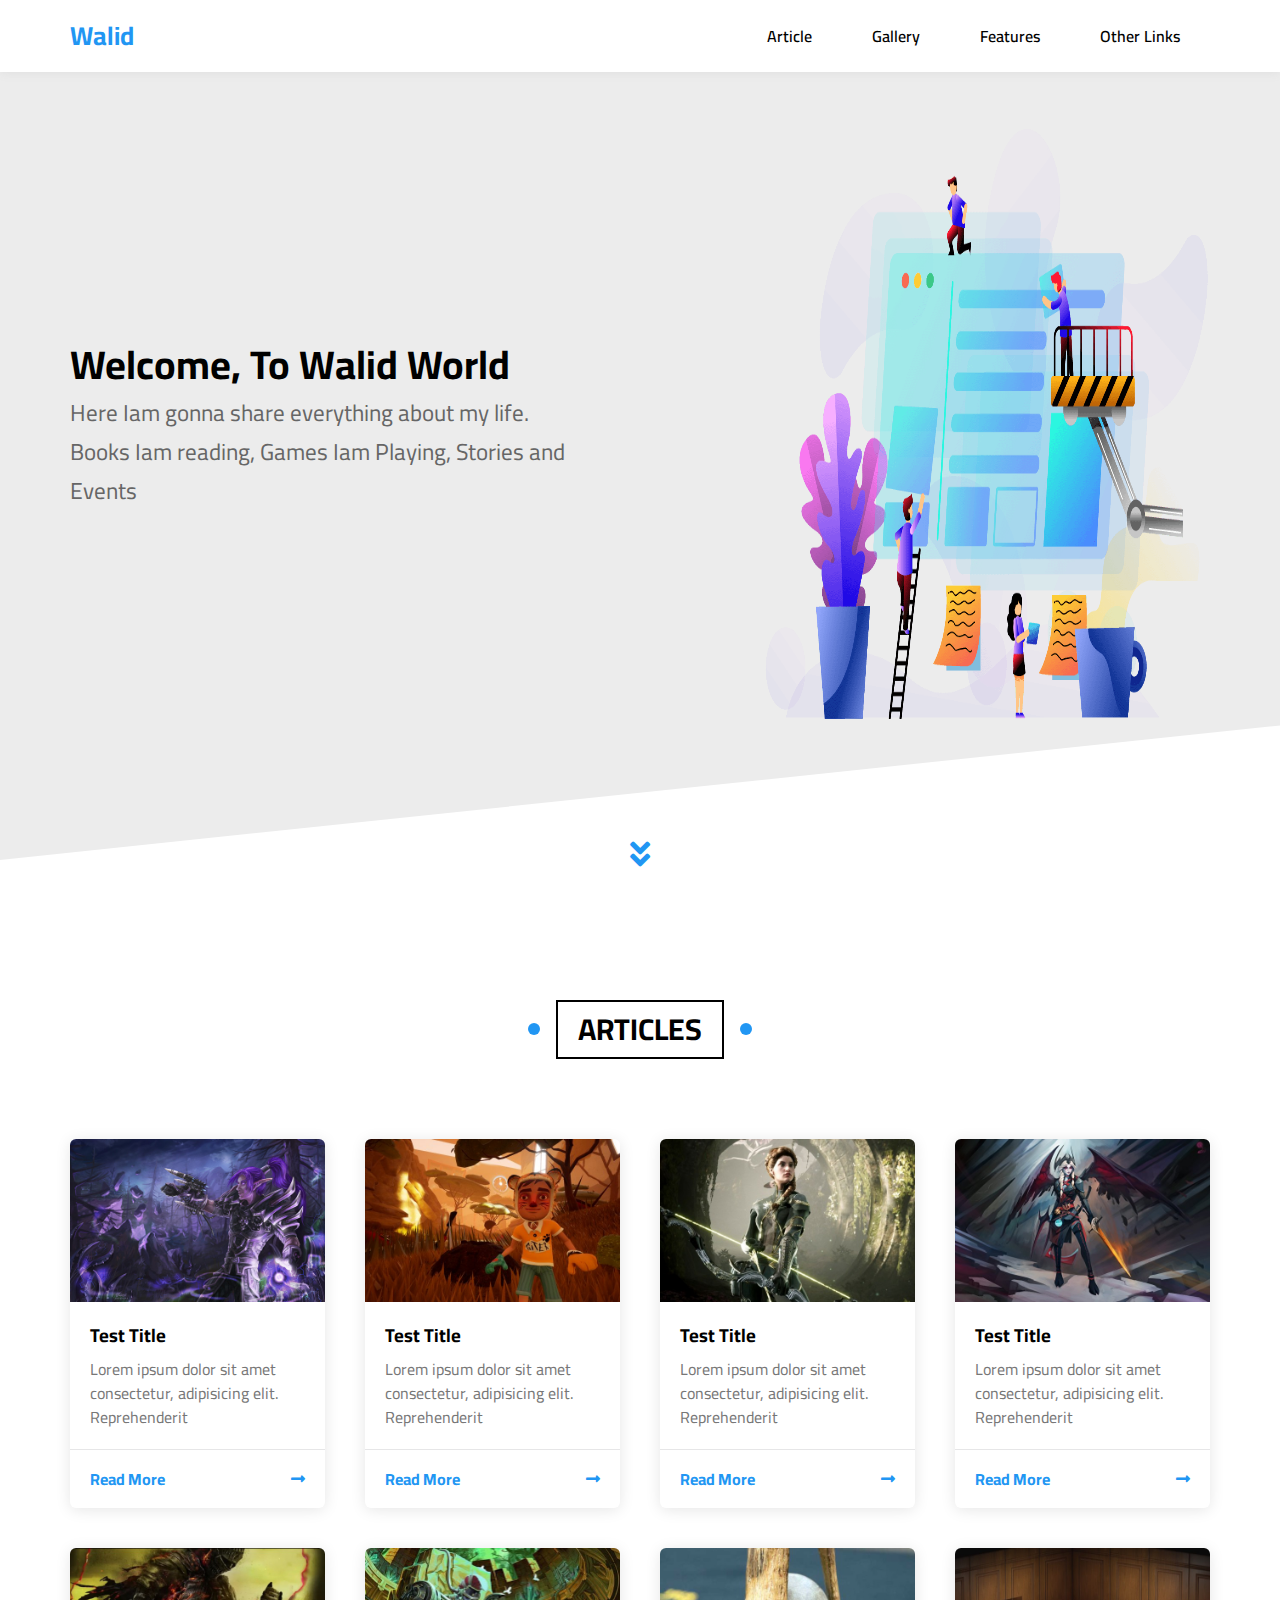
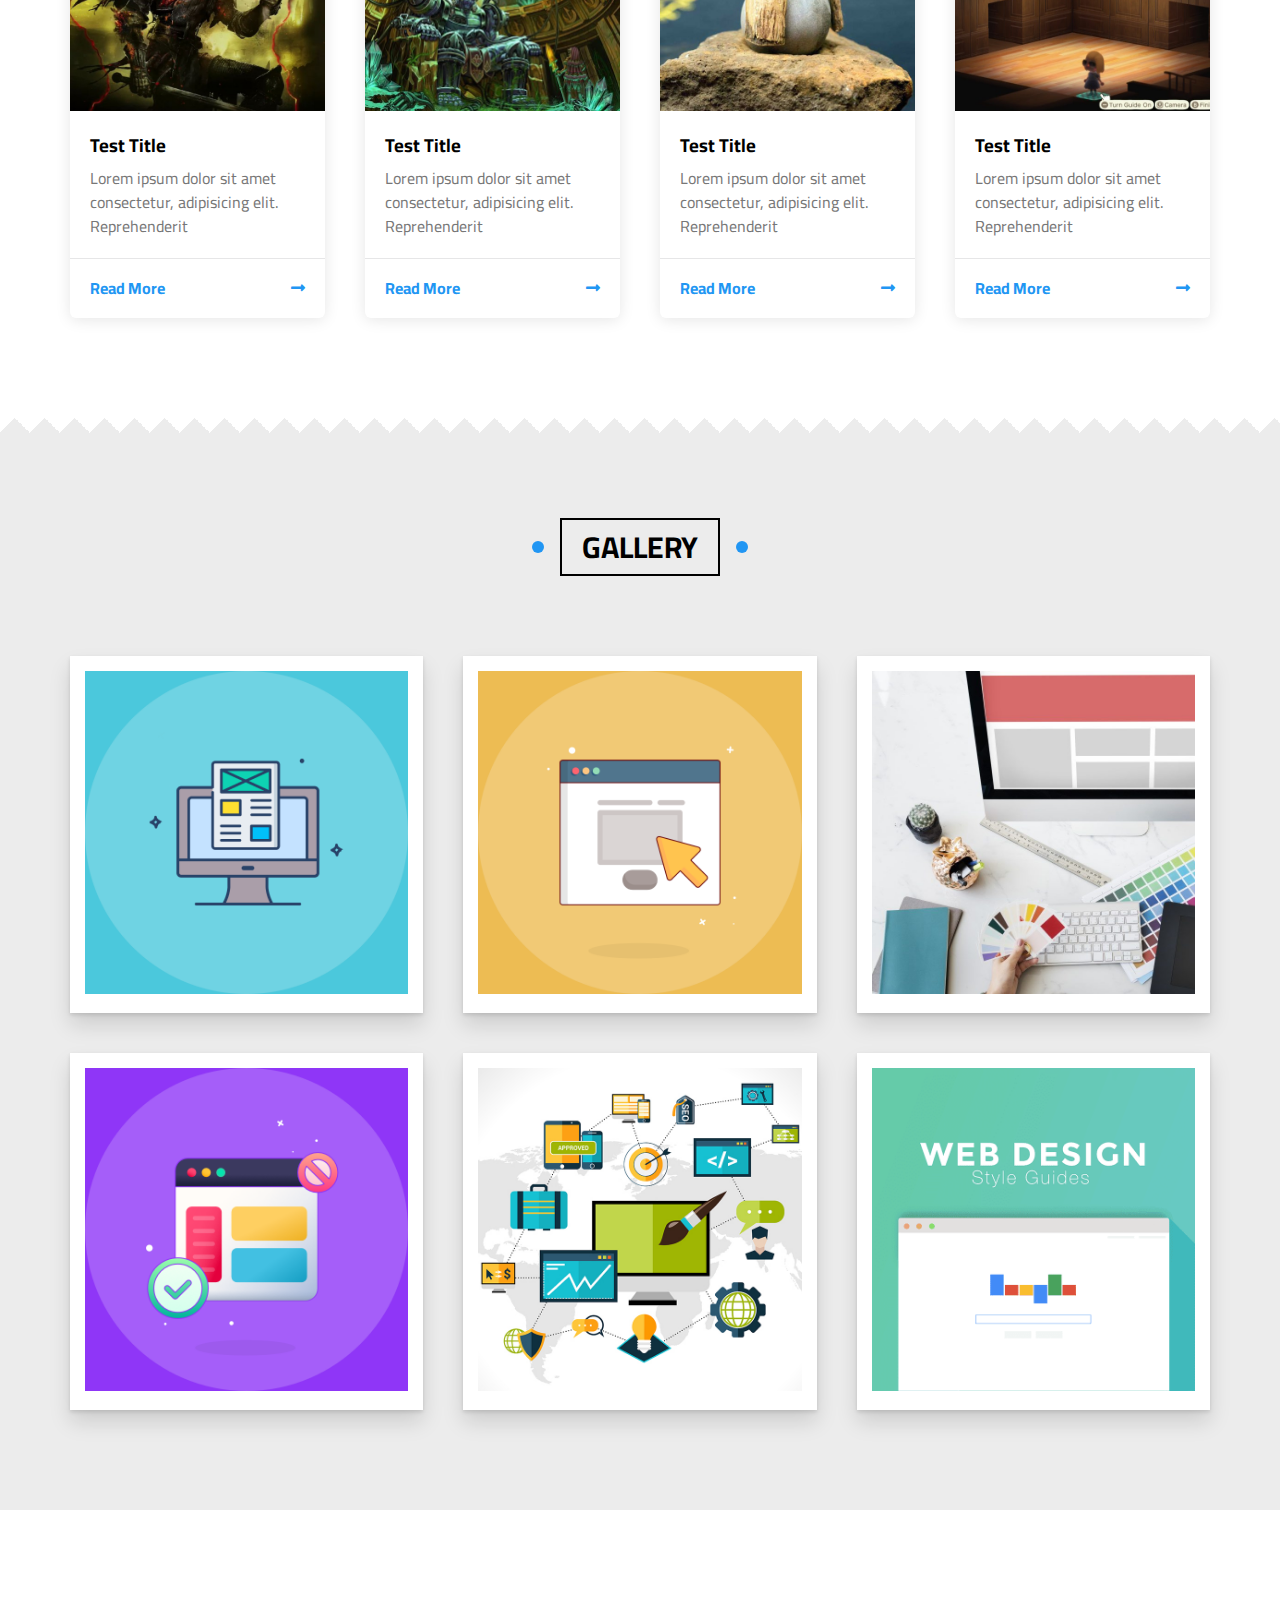
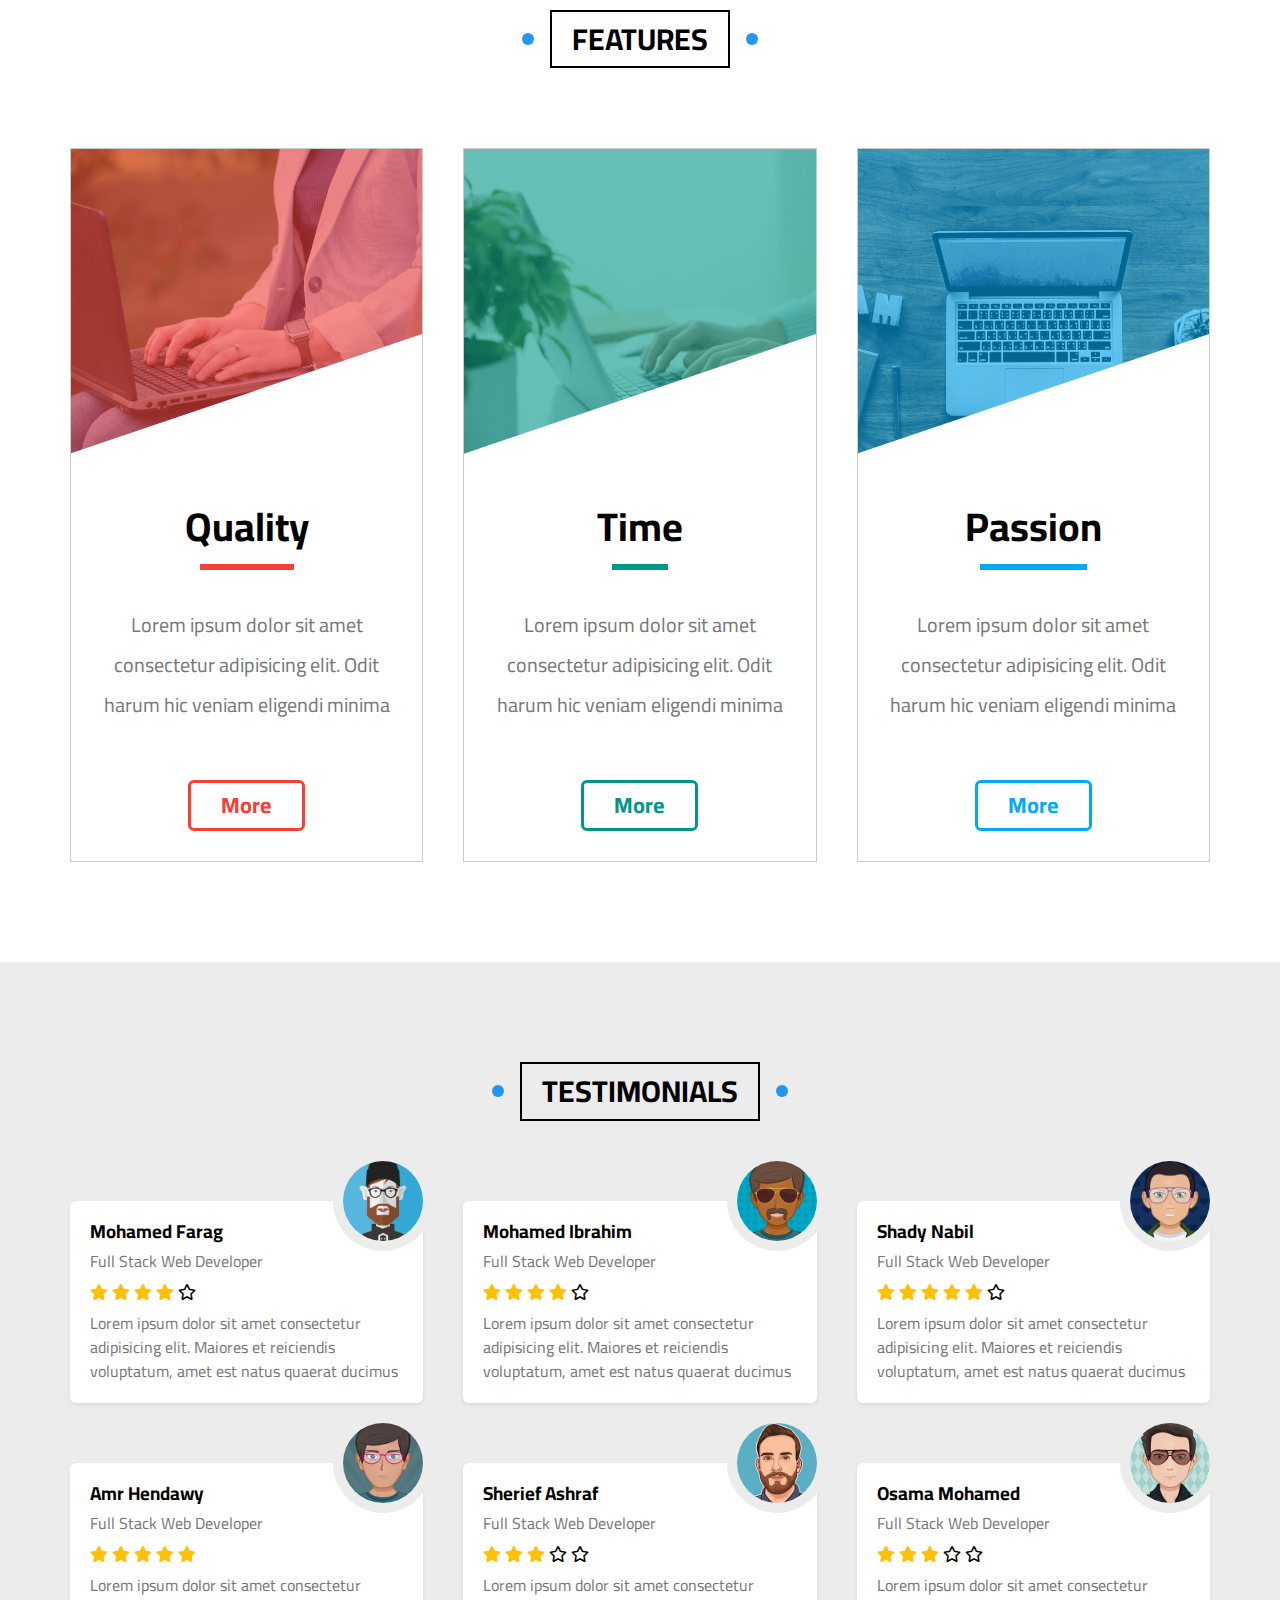
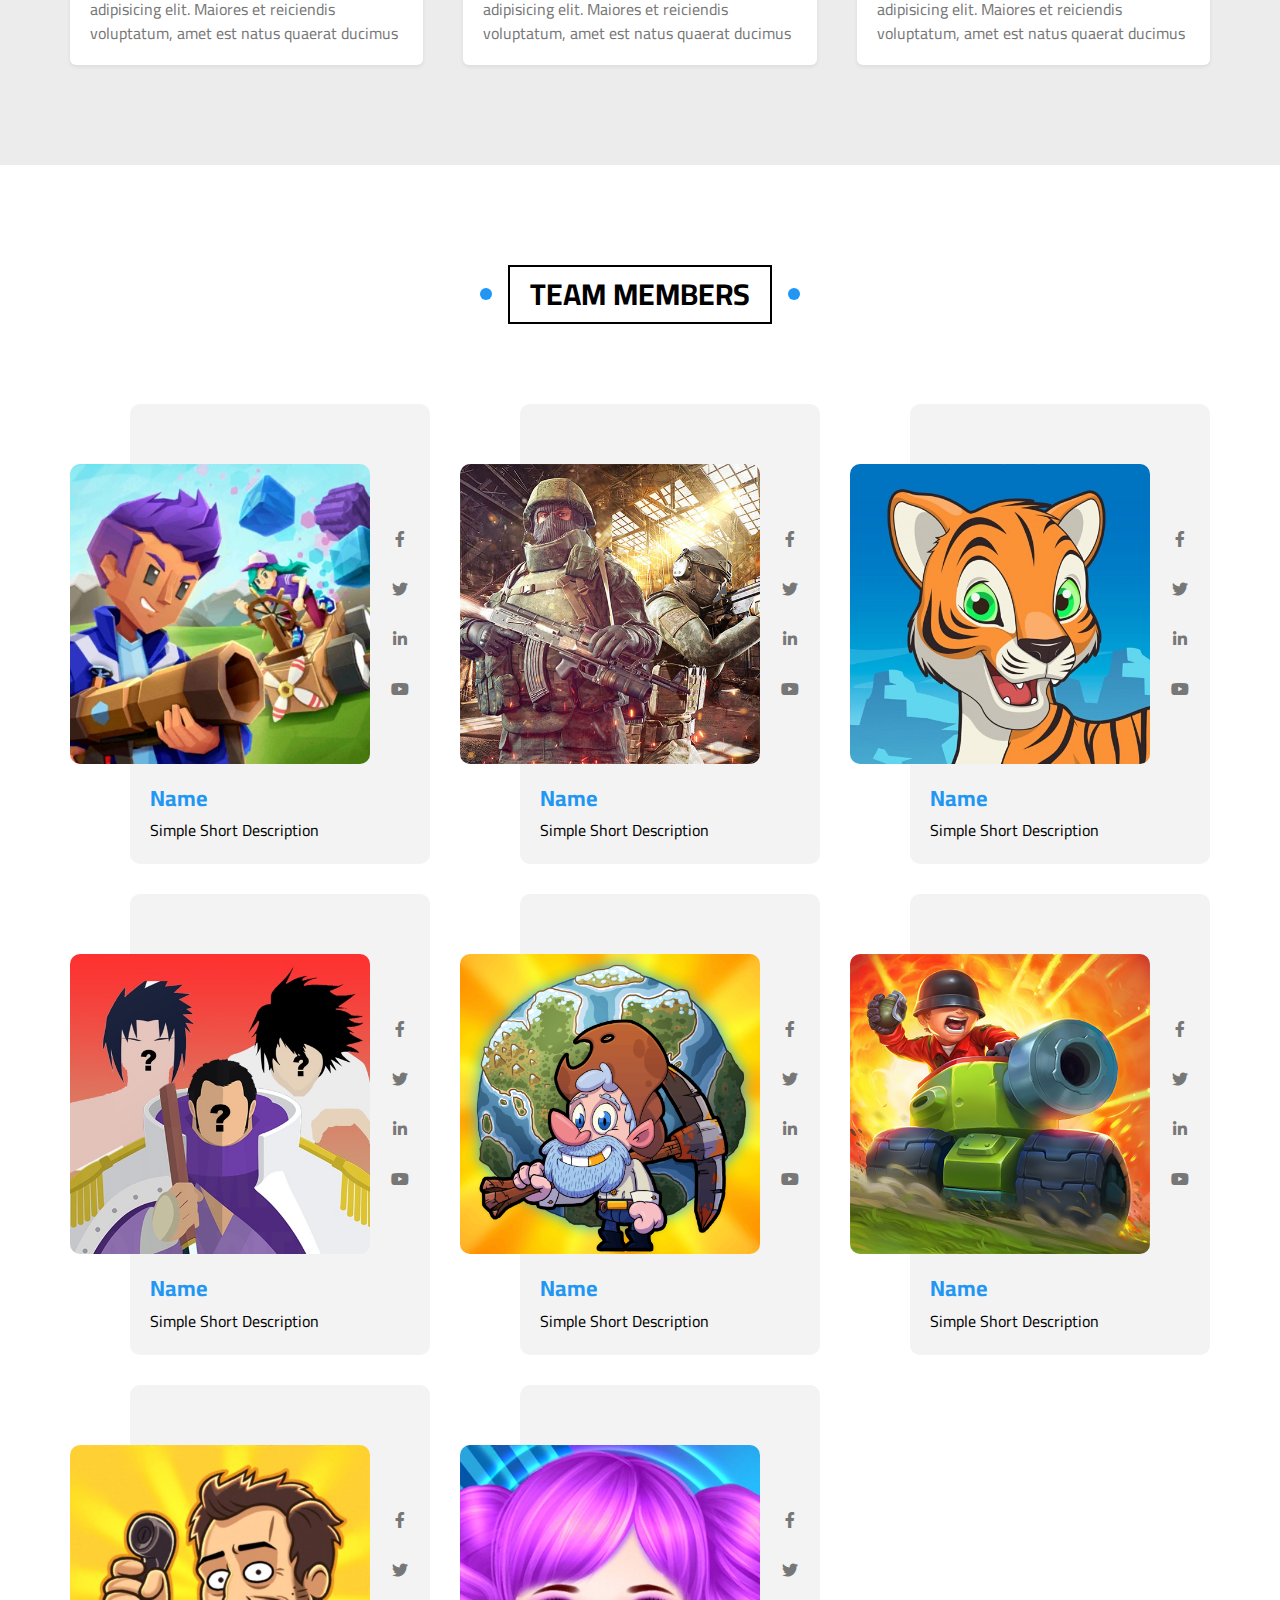
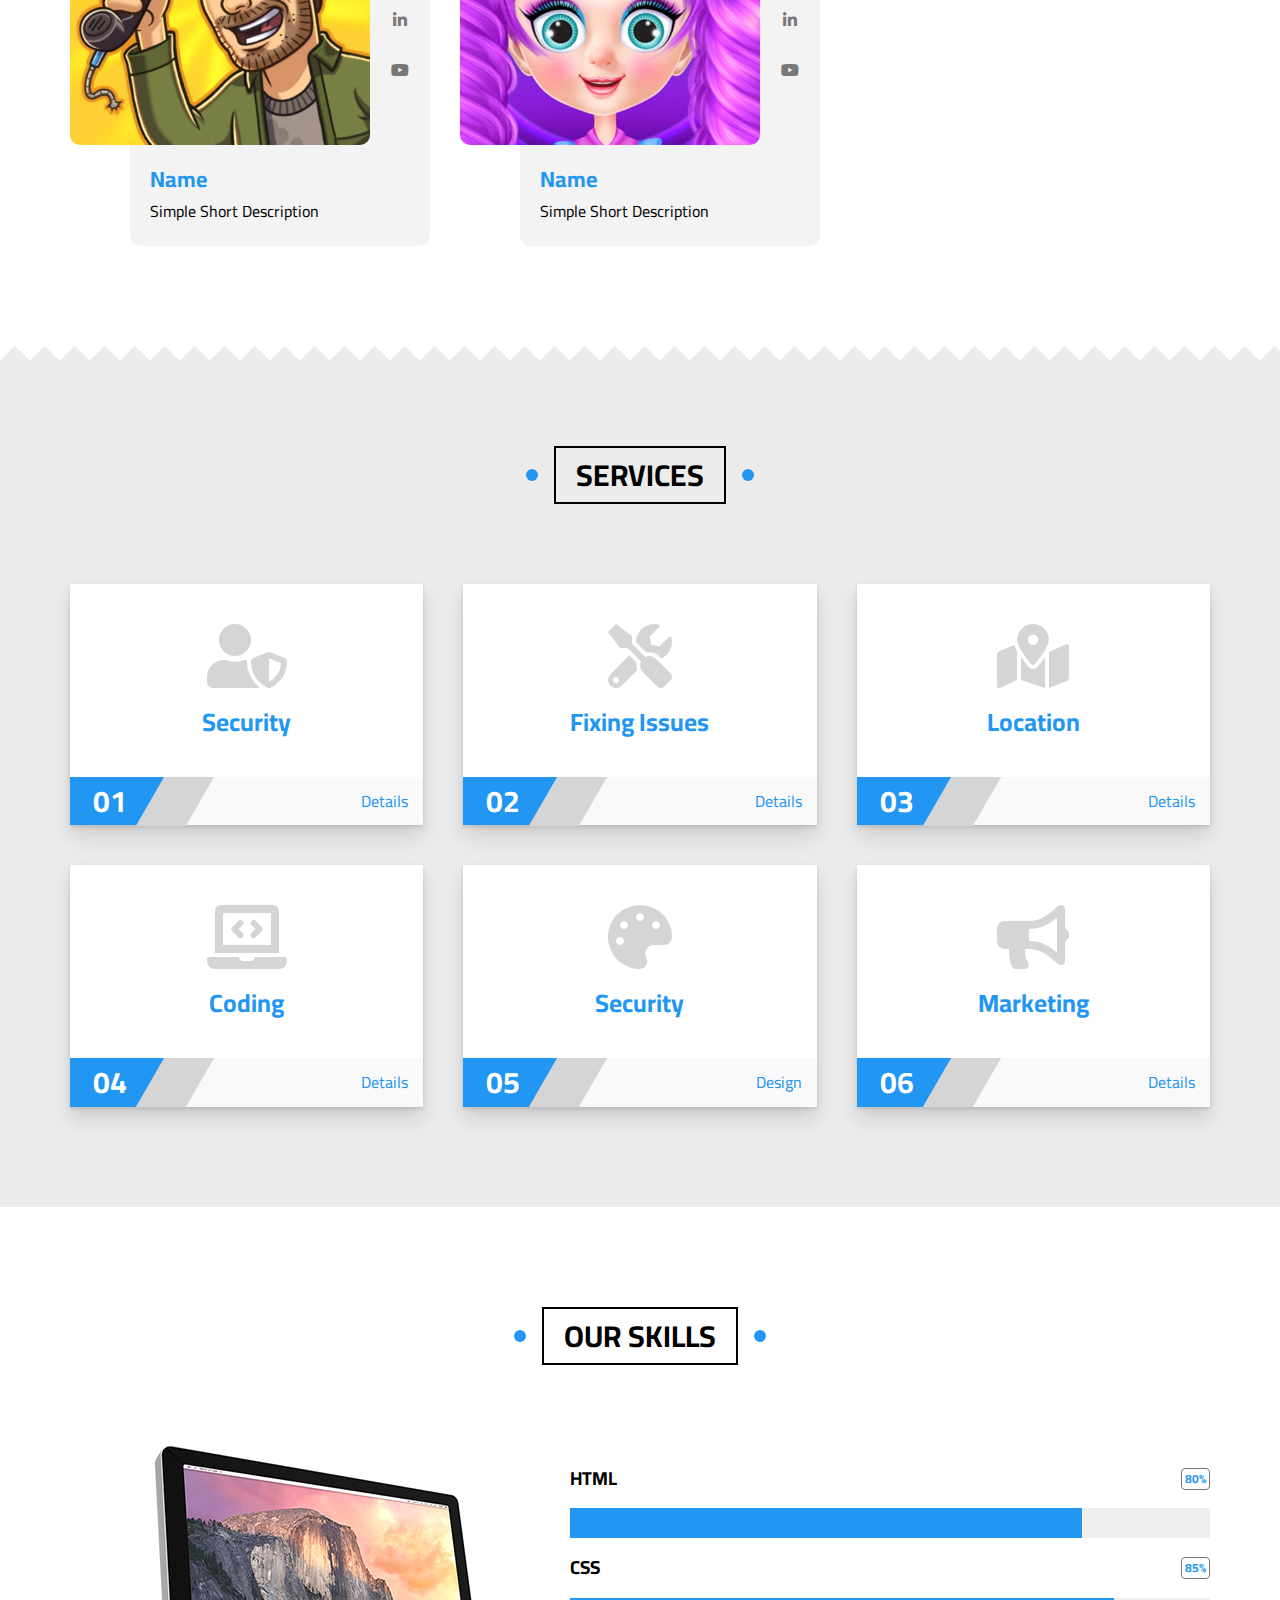
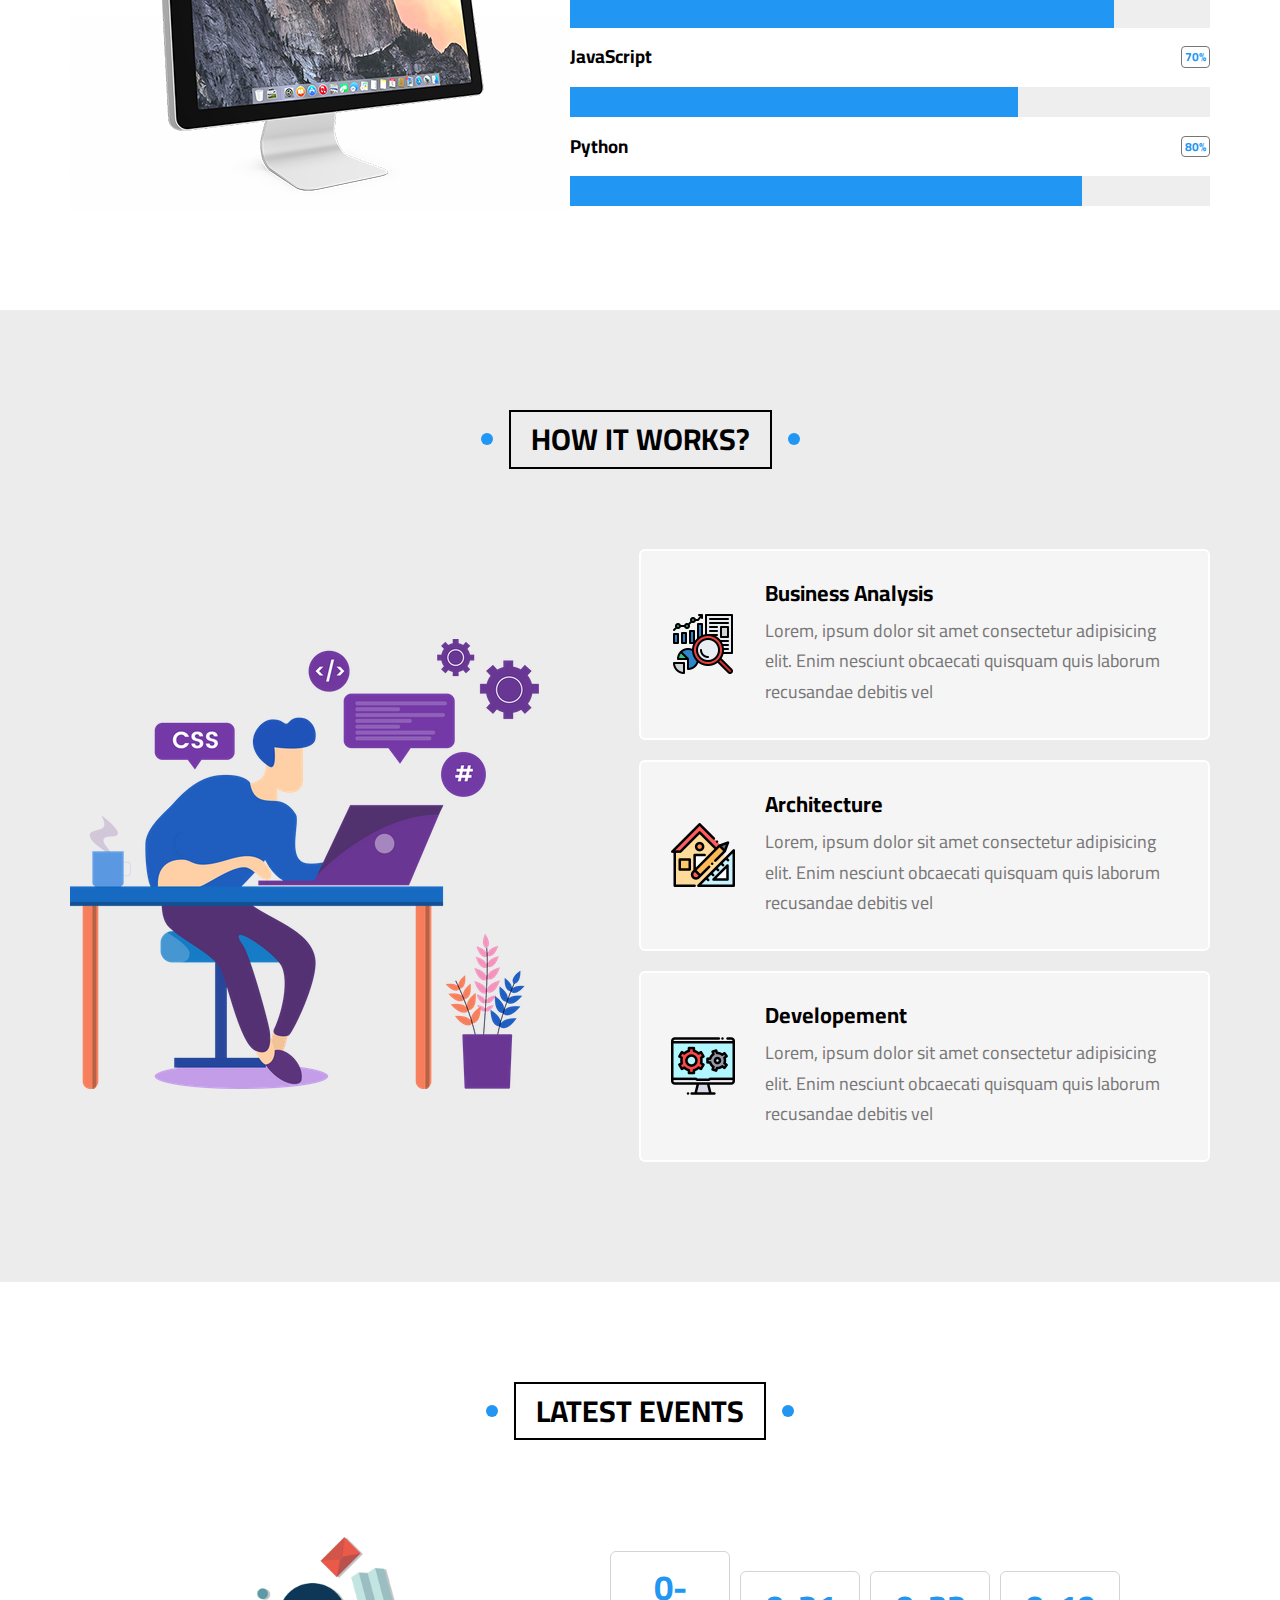
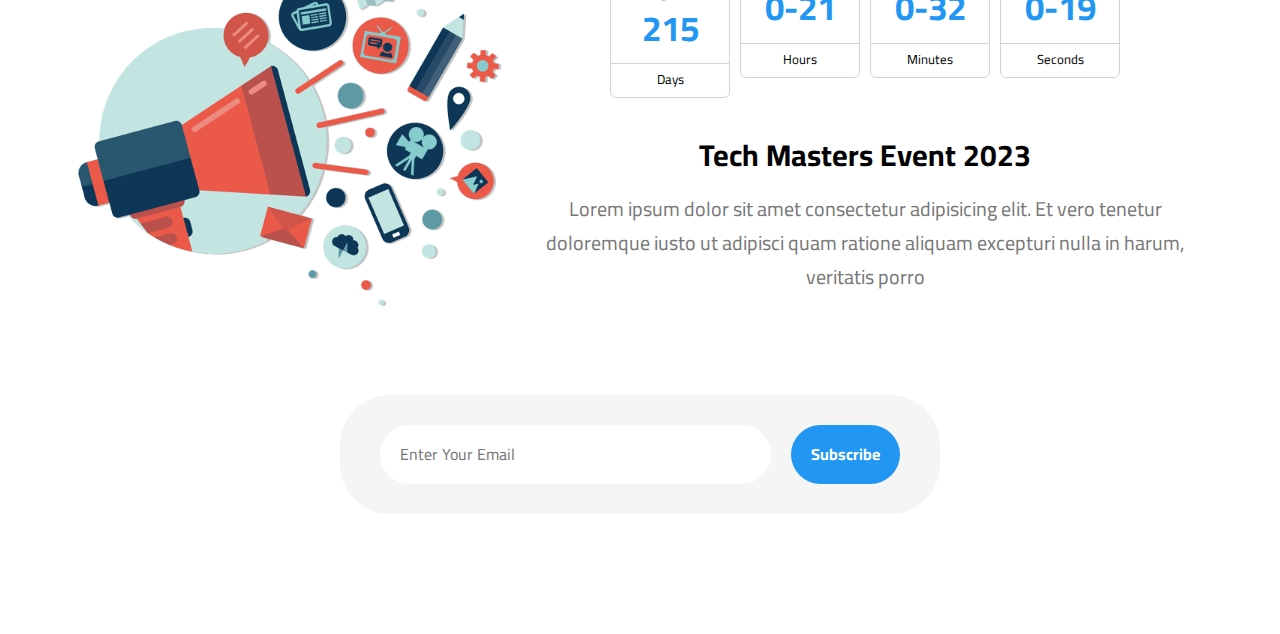
<file: index..html>
<!DOCTYPE html>
<html lang="en">

<head>
    <meta charset="UTF-8">
    <meta name="viewport" content="width=device-width, initial-scale=1.0">
    <!-- Google Fonts -->
    <link rel="preconnect" href="https://fonts.googleapis.com">
    <link rel="preconnect" href="https://fonts.gstatic.com" crossorigin>
    <link href="https://fonts.googleapis.com/css2?family=Cairo:wght@300;400;700&display=swap" rel="stylesheet">
    <!-- Normalize File -->
    <link rel="stylesheet" href="css/normalize.css">
    <!-- CSS File -->
    <link rel="stylesheet" href="css/walid.css">
    <!-- Font Awesome -->
    <link rel="stylesheet" href="css/all.min.css">
    <title>Walid</title>
</head>

<body>
    <!-- Start Header -->
    <div class="header" id="header">
        <div class="container">
            <a href="#" class="logo">Walid</a>
            <ul class="main-nav">
                <li><a href="#articles">Article</a></li>
                <li><a href="#gallery">Gallery</a></li>
                <li><a href="#features">Features</a></li>
                <li>
                    <a href="#">Other Links</a>
                    <!-- Start Megamenu -->
                    <div class="mega-menu">
                        <div class="image">
                            <img src="imgs/megamenu.png" alt="">
                        </div>
                        <ul class="links">
                            <li>
                                <a href="#testimonials"><i class="far fa-comments fa-fw"></i> Testimonials</a>
                            </li>
                            <li>
                                <a href="#team"><i class="far fa-user fa-fw"></i> Team Members</a>
                            </li>
                            <li>
                                <a href="#services"><i class="far fa-building fa-fw"></i> Services</a>
                            </li>
                            <li>
                                <a href="#skills"><i class="far fa-check-circle fa-fw"></i> Our Skills</a>
                            </li>
                            <li>
                                <a href="#work-steps"><i class="far fa-clipboard fa-fw"></i> How It Works</a>
                            </li>
                        </ul>
                        <ul class="links">
                            <li>
                                <a href="#events"><i class="far fa-calendar-alt fa-fw"></i> Events</a>
                            </li>
                            <li>
                                <a href="#pricing"><i class="fas fa-server fa-fw"></i> Pricing Plans</a>
                            </li>
                            <li>
                                <a href="#video"><i class="far fa-play-circle fa-fw"></i> Top Videos</a>
                            </li>
                            <li>
                                <a href="#stats"><i class="far fa-chart-bar fa-fw"></i> Stats</a>
                            </li>
                            <li>
                                <a href="#discount"><i class="fas fa-percent fa-fw"></i> Request A Discount</a>
                            </li>
                        </ul>
                    </div>
                    <!-- End Megamenu -->
                </li>
            </ul>
        </div>
    </div>
    <!-- End Header -->
    <!-- Start Landing -->
    <div class="landing">
        <div class="container">
            <div class="text">
                <h1>Welcome, To Walid World</h1>
                <p>Here Iam gonna share everything about my life. Books Iam reading, Games Iam Playing, Stories and
                    Events</p>
            </div>
            <div class="image">
                <img src="imgs/landing-image.png" alt="">
            </div>
        </div>
        <a href="#articles" class="go-down">
            <i class="fas fa-angle-double-down fa-2x"></i>
        </a>
    </div>
    <!-- End Landing -->
    <!-- Start Articles -->
    <div class="articles" id="articles">
        <h2 class="main-title">Articles</h2>
        <div class="container">
            <div class="box">
                <img src="imgs/cat-01.jpg" alt="">
                <div class="content">
                    <h3>Test Title</h3>
                    <p>Lorem ipsum dolor sit amet consectetur, adipisicing elit. Reprehenderit</p>
                </div>
                <div class="info">
                    <a href="#">Read More</a>
                    <i class="fas fa-long-arrow-alt-right"></i>
                </div>
            </div>
            <div class="box">
                <img src="imgs/cat-02.jpg" alt="">
                <div class="content">
                    <h3>Test Title</h3>
                    <p>Lorem ipsum dolor sit amet consectetur, adipisicing elit. Reprehenderit</p>
                </div>
                <div class="info">
                    <a href="#">Read More</a>
                    <i class="fas fa-long-arrow-alt-right"></i>
                </div>
            </div>
            <div class="box">
                <img src="imgs/cat-03.jpg" alt="">
                <div class="content">
                    <h3>Test Title</h3>
                    <p>Lorem ipsum dolor sit amet consectetur, adipisicing elit. Reprehenderit</p>
                </div>
                <div class="info">
                    <a href="#">Read More</a>
                    <i class="fas fa-long-arrow-alt-right"></i>
                </div>
            </div>
            <div class="box">
                <img src="imgs/cat-04.jpg" alt="">
                <div class="content">
                    <h3>Test Title</h3>
                    <p>Lorem ipsum dolor sit amet consectetur, adipisicing elit. Reprehenderit</p>
                </div>
                <div class="info">
                    <a href="#">Read More</a>
                    <i class="fas fa-long-arrow-alt-right"></i>
                </div>
            </div>
            <div class="box">
                <img src="imgs/cat-05.jpg" alt="">
                <div class="content">
                    <h3>Test Title</h3>
                    <p>Lorem ipsum dolor sit amet consectetur, adipisicing elit. Reprehenderit</p>
                </div>
                <div class="info">
                    <a href="#">Read More</a>
                    <i class="fas fa-long-arrow-alt-right"></i>
                </div>
            </div>
            <div class="box">
                <img src="imgs/cat-06.jpg" alt="">
                <div class="content">
                    <h3>Test Title</h3>
                    <p>Lorem ipsum dolor sit amet consectetur, adipisicing elit. Reprehenderit</p>
                </div>
                <div class="info">
                    <a href="#">Read More</a>
                    <i class="fas fa-long-arrow-alt-right"></i>
                </div>
            </div>
            <div class="box">
                <img src="imgs/cat-07.jpg" alt="">
                <div class="content">
                    <h3>Test Title</h3>
                    <p>Lorem ipsum dolor sit amet consectetur, adipisicing elit. Reprehenderit</p>
                </div>
                <div class="info">
                    <a href="#">Read More</a>
                    <i class="fas fa-long-arrow-alt-right"></i>
                </div>
            </div>
            <div class="box">
                <img src="imgs/cat-08.jpg" alt="">
                <div class="content">
                    <h3>Test Title</h3>
                    <p>Lorem ipsum dolor sit amet consectetur, adipisicing elit. Reprehenderit</p>
                </div>
                <div class="info">
                    <a href="#">Read More</a>
                    <i class="fas fa-long-arrow-alt-right"></i>
                </div>
            </div>
        </div>
    </div>
    <div class="spikes"></div>
    <!-- End Articles -->
    <!-- Start Gallery -->
    <div class="gallery" id="gallery">
        <h2 class="main-title">Gallery</h2>
        <div class="container">
            <div class="box">
                <div class="image">
                    <img src="imgs/gallery-01.png" alt="">
                </div>
            </div>
            <div class="box">
                <div class="image">
                    <img src="imgs/gallery-02.png" alt="">
                </div>
            </div>
            <div class="box">
                <div class="image">
                    <img src="imgs/gallery-03.jpg" alt="">
                </div>
            </div>
            <div class="box">
                <div class="image">
                    <img src="imgs/gallery-04.png" alt="">
                </div>
            </div>
            <div class="box">
                <div class="image">
                    <img src="imgs/gallery-05.jpg" alt="">
                </div>
            </div>
            <div class="box">
                <div class="image">
                    <img src="imgs/gallery-06.png" alt="">
                </div>
            </div>
        </div>
    </div>
    <!-- End Gallery -->
    <!-- Start Features -->
    <div class="features" id="features">
        <h2 class="main-title">Features</h2>
        <div class="container">
            <div class="box quality">
                <div class="image-holder">
                    <img src="imgs/features-01.jpg" alt="">
                </div>
                <h2>Quality</h2>
                <p>Lorem ipsum dolor sit amet consectetur adipisicing elit. Odit harum hic veniam eligendi minima</p>
                <a href="#">More</a>
            </div>
            <div class="box time">
                <div class="image-holder">
                    <img src="imgs/features-02.jpg" alt="">
                </div>
                <h2>Time</h2>
                <p>Lorem ipsum dolor sit amet consectetur adipisicing elit. Odit harum hic veniam eligendi minima</p>
                <a href="#">More</a>
            </div>
            <div class="box passion">
                <div class="image-holder">
                    <img src="imgs/features-03.jpg" alt="">
                </div>
                <h2>Passion</h2>
                <p>Lorem ipsum dolor sit amet consectetur adipisicing elit. Odit harum hic veniam eligendi minima</p>
                <a href="#">More</a>
            </div>
        </div>
    </div>
    <!-- End Features -->
    <!-- Start Testimonials -->
    <div class="testimonials" id="testimonials">
        <h2 class="main-title">Testimonials</h2>
        <div class="container">
            <div class="box">
                <img src="imgs/avatar-01.png" alt="">
                <h3>Mohamed Farag</h3>
                <span class="title">Full Stack Web Developer</span>
                <div class="rate">
                    <i class="filled fas fa-star"></i>
                    <i class="filled fas fa-star"></i>
                    <i class="filled fas fa-star"></i>
                    <i class="filled fas fa-star"></i>
                    <i class="far fa-star"></i>
                </div>
                <p>Lorem ipsum dolor sit amet consectetur adipisicing elit. Maiores et reiciendis voluptatum, amet est
                    natus quaerat ducimus</p>
            </div>
            <div class="box">
                <img src="imgs/avatar-02.png" alt="">
                <h3>Mohamed Ibrahim</h3>
                <span class="title">Full Stack Web Developer</span>
                <div class="rate">
                    <i class="filled fas fa-star"></i>
                    <i class="filled fas fa-star"></i>
                    <i class="filled fas fa-star"></i>
                    <i class="filled fas fa-star"></i>
                    <i class="far fa-star"></i>
                </div>
                <p>Lorem ipsum dolor sit amet consectetur adipisicing elit. Maiores et reiciendis voluptatum, amet est
                    natus quaerat ducimus</p>
            </div>
            <div class="box">
                <img src="imgs/avatar-03.png" alt="">
                <h3>Shady Nabil</h3>
                <span class="title">Full Stack Web Developer</span>
                <div class="rate">
                    <i class="filled fas fa-star"></i>
                    <i class="filled fas fa-star"></i>
                    <i class="filled fas fa-star"></i>
                    <i class="filled fas fa-star"></i>
                    <i class="filled fas fa-star"></i>
                    <i class="far fa-star"></i>
                </div>
                <p>Lorem ipsum dolor sit amet consectetur adipisicing elit. Maiores et reiciendis voluptatum, amet est
                    natus quaerat ducimus</p>
            </div>
            <div class="box">
                <img src="imgs/avatar-04.png" alt="">
                <h3>Amr Hendawy</h3>
                <span class="title">Full Stack Web Developer</span>
                <div class="rate">
                    <i class="filled fas fa-star"></i>
                    <i class="filled fas fa-star"></i>
                    <i class="filled fas fa-star"></i>
                    <i class="filled fas fa-star"></i>
                    <i class="filled fas fa-star"></i>
                </div>
                <p>Lorem ipsum dolor sit amet consectetur adipisicing elit. Maiores et reiciendis voluptatum, amet est
                    natus quaerat ducimus</p>
            </div>
            <div class="box">
                <img src="imgs/avatar-05.png" alt="">
                <h3>Sherief Ashraf</h3>
                <span class="title">Full Stack Web Developer</span>
                <div class="rate">
                    <i class="filled fas fa-star"></i>
                    <i class="filled fas fa-star"></i>
                    <i class="filled fas fa-star"></i>
                    <i class="far fa-star"></i>
                    <i class="far fa-star"></i>
                </div>
                <p>Lorem ipsum dolor sit amet consectetur adipisicing elit. Maiores et reiciendis voluptatum, amet est
                    natus quaerat ducimus</p>
            </div>
            <div class="box">
                <img src="imgs/avatar-06.png" alt="">
                <h3>Osama Mohamed</h3>
                <span class="title">Full Stack Web Developer</span>
                <div class="rate">
                    <i class="filled fas fa-star"></i>
                    <i class="filled fas fa-star"></i>
                    <i class="filled fas fa-star"></i>
                    <i class="far fa-star"></i>
                    <i class="far fa-star"></i>
                </div>
                <p>Lorem ipsum dolor sit amet consectetur adipisicing elit. Maiores et reiciendis voluptatum, amet est
                    natus quaerat ducimus</p>
            </div>
        </div>
    </div>
    <!-- End Testimonials -->
    <!-- Start Team Members -->
    <div class="team" id="team">
        <h2 class="main-title">Team Members</h2>
        <div class="container">
            <div class="box">
                <div class="data">
                    <img src="imgs/team-01.jpg" alt="">
                    <div class="social">
                        <a href="#">
                            <i class="fab fa-facebook-f"></i>
                        </a>
                        <a href="#">
                            <i class="fab fa-twitter"></i>
                        </a>
                        <a href="#">
                            <i class="fab fa-linkedin-in"></i>
                        </a>
                        <a href="#">
                            <i class="fab fa-youtube"></i>
                        </a>
                    </div>
                </div>
                <div class="info">
                    <h3>Name</h3>
                    <p>Simple Short Description</p>
                </div>
            </div>
            <div class="box">
                <div class="data">
                    <img src="imgs/team-02.jpg" alt="">
                    <div class="social">
                        <a href="#">
                            <i class="fab fa-facebook-f"></i>
                        </a>
                        <a href="#">
                            <i class="fab fa-twitter"></i>
                        </a>
                        <a href="#">
                            <i class="fab fa-linkedin-in"></i>
                        </a>
                        <a href="#">
                            <i class="fab fa-youtube"></i>
                        </a>
                    </div>
                </div>
                <div class="info">
                    <h3>Name</h3>
                    <p>Simple Short Description</p>
                </div>
            </div>
            <div class="box">
                <div class="data">
                    <img src="imgs/team-03.jpg" alt="">
                    <div class="social">
                        <a href="#">
                            <i class="fab fa-facebook-f"></i>
                        </a>
                        <a href="#">
                            <i class="fab fa-twitter"></i>
                        </a>
                        <a href="#">
                            <i class="fab fa-linkedin-in"></i>
                        </a>
                        <a href="#">
                            <i class="fab fa-youtube"></i>
                        </a>
                    </div>
                </div>
                <div class="info">
                    <h3>Name</h3>
                    <p>Simple Short Description</p>
                </div>
            </div>
            <div class="box">
                <div class="data">
                    <img src="imgs/team-04.jpg" alt="">
                    <div class="social">
                        <a href="#">
                            <i class="fab fa-facebook-f"></i>
                        </a>
                        <a href="#">
                            <i class="fab fa-twitter"></i>
                        </a>
                        <a href="#">
                            <i class="fab fa-linkedin-in"></i>
                        </a>
                        <a href="#">
                            <i class="fab fa-youtube"></i>
                        </a>
                    </div>
                </div>
                <div class="info">
                    <h3>Name</h3>
                    <p>Simple Short Description</p>
                </div>
            </div>
            <div class="box">
                <div class="data">
                    <img src="imgs/team-05.png" alt="">
                    <div class="social">
                        <a href="#">
                            <i class="fab fa-facebook-f"></i>
                        </a>
                        <a href="#">
                            <i class="fab fa-twitter"></i>
                        </a>
                        <a href="#">
                            <i class="fab fa-linkedin-in"></i>
                        </a>
                        <a href="#">
                            <i class="fab fa-youtube"></i>
                        </a>
                    </div>
                </div>
                <div class="info">
                    <h3>Name</h3>
                    <p>Simple Short Description</p>
                </div>
            </div>
            <div class="box">
                <div class="data">
                    <img src="imgs/team-06.png" alt="">
                    <div class="social">
                        <a href="#">
                            <i class="fab fa-facebook-f"></i>
                        </a>
                        <a href="#">
                            <i class="fab fa-twitter"></i>
                        </a>
                        <a href="#">
                            <i class="fab fa-linkedin-in"></i>
                        </a>
                        <a href="#">
                            <i class="fab fa-youtube"></i>
                        </a>
                    </div>
                </div>
                <div class="info">
                    <h3>Name</h3>
                    <p>Simple Short Description</p>
                </div>
            </div>
            <div class="box">
                <div class="data">
                    <img src="imgs/team-07.jpg" alt="">
                    <div class="social">
                        <a href="#">
                            <i class="fab fa-facebook-f"></i>
                        </a>
                        <a href="#">
                            <i class="fab fa-twitter"></i>
                        </a>
                        <a href="#">
                            <i class="fab fa-linkedin-in"></i>
                        </a>
                        <a href="#">
                            <i class="fab fa-youtube"></i>
                        </a>
                    </div>
                </div>
                <div class="info">
                    <h3>Name</h3>
                    <p>Simple Short Description</p>
                </div>
            </div>
            <div class="box">
                <div class="data">
                    <img src="imgs/team-08.jpg" alt="">
                    <div class="social">
                        <a href="#">
                            <i class="fab fa-facebook-f"></i>
                        </a>
                        <a href="#">
                            <i class="fab fa-twitter"></i>
                        </a>
                        <a href="#">
                            <i class="fab fa-linkedin-in"></i>
                        </a>
                        <a href="#">
                            <i class="fab fa-youtube"></i>
                        </a>
                    </div>
                </div>
                <div class="info">
                    <h3>Name</h3>
                    <p>Simple Short Description</p>
                </div>
            </div>
        </div>
    </div>
    <div class="spikes"></div>
    <!-- End Team Members -->
    <!-- Start Services -->
    <div class="services" id="services">
        <h2 class="main-title">Services</h2>
        <div class="container">
            <div class="box">
                <i class="fas fa-user-shield fa-4x"></i>
                <h3>Security</h3>
                <div class="info">
                    <a href="#">Details</a>
                </div>
            </div>
            <div class="box">
                <i class="fas fa-tools fa-4x"></i>
                <h3>Fixing Issues</h3>
                <div class="info">
                    <a href="#">Details</a>
                </div>
            </div>
            <div class="box">
                <i class="fas fa-map-marked-alt fa-4x"></i>
                <h3>Location</h3>
                <div class="info">
                    <a href="#">Details</a>
                </div>
            </div>
            <div class="box">
                <i class="fas fa-laptop-code fa-4x"></i>
                <h3>Coding</h3>
                <div class="info">
                    <a href="#">Details</a>
                </div>
            </div>
            <div class="box">
                <i class="fas fa-palette fa-4x"></i>
                <h3>Security</h3>
                <div class="info">
                    <a href="#">Design</a>
                </div>
            </div>
            <div class="box">
                <i class="fas fa-bullhorn fa-4x"></i>
                <h3>Marketing</h3>
                <div class="info">
                    <a href="#">Details</a>
                </div>
            </div>
        </div>
    </div>
    <!-- End Services -->
    <!--Start Skills Section -->
    <div class="our-skills" id="skills">
        <h2 class="main-title">Our Skills</h2>
        <div class="container">
            <img src="imgs/skills.png" alt="">
            <div class="skills">
                <div class="skill">
                    <h3>HTML <span>80%</span></h3>
                    <div class="the-progress">
                        <span style="width: 80%"></span>
                    </div>
                </div>
                <div class="skill">
                    <h3>CSS <span>85%</span></h3>
                    <div class="the-progress">
                        <span style="width: 85%"></span>
                    </div>
                </div>
                <div class="skill">
                    <h3>JavaScript <span>70%</span></h3>
                    <div class="the-progress">
                        <span style="width: 70%"></span>
                    </div>
                </div>
                <div class="skill">
                    <h3>Python <span>80%</span></h3>
                    <div class="the-progress">
                        <span style="width: 80%"></span>
                    </div>
                </div>
            </div>
        </div>
    </div>
    <!--End Skills Section -->
    <!-- Start Work Steps -->
    <div class="work-steps" id="work-steps">
        <h2 class="main-title">How it works?</h2>
        <div class="container">
            <div class="image">
                <img src="imgs/work-steps.png" alt="">
            </div>
            <div class="info">
                <div class="box">
                    <img src="imgs/work-steps-1.png" alt="">
                    <div class="text">
                        <h3>Business Analysis</h3>
                        <p>Lorem, ipsum dolor sit amet consectetur adipisicing elit. Enim nesciunt obcaecati quisquam
                            quis laborum recusandae debitis vel</p>
                    </div>
                </div>
                <div class="box">
                    <img src="imgs/work-steps-2.png" alt="">
                    <div class="text">
                        <h3>Architecture</h3>
                        <p>Lorem, ipsum dolor sit amet consectetur adipisicing elit. Enim nesciunt obcaecati quisquam
                            quis laborum recusandae debitis vel</p>
                    </div>
                </div>
                <div class="box">
                    <img src="imgs/work-steps-3.png" alt="">
                    <div class="text">
                        <h3>Developement</h3>
                        <p>Lorem, ipsum dolor sit amet consectetur adipisicing elit. Enim nesciunt obcaecati quisquam
                            quis laborum recusandae debitis vel</p>
                    </div>
                </div>
            </div>
        </div>
    </div>
    <!-- End Work Steps -->
    <!-- Start Events -->
    <div class="events" id="events">
        <h2 class="main-title">Latest Events</h2>
        <div class="container">
            <img src="imgs/events.png" alt="">
            <div class="info">
                <div class="time">
                    <div class="unit">
                        <span class="days">0-215</span>
                        <span>Days</span>
                    </div>
                    <div class="unit">
                        <span class="hours">0-21</span>
                        <span>Hours</span>
                    </div>
                    <div class="unit">
                        <span class="minutes">0-32</span>
                        <span>Minutes</span>
                    </div>
                    <div class="unit">
                        <span class="seconds">0-19</span>
                        <span>Seconds</span>
                    </div>
                </div>
                <h2 class="title">
                    Tech Masters Event 2023
                </h2>
                <p class="description">Lorem ipsum dolor sit amet consectetur adipisicing elit. Et vero tenetur doloremque iusto ut adipisci quam ratione aliquam excepturi nulla in harum, veritatis porro</p>
            </div>
            <div class="subscribe">
                <form action="">
                    <input placeholder="Enter Your Email" type="email">
                    <input type="submit" value="Subscribe">
                </form>
            </div>
        </div>
    </div>
    <!-- End Events -->
</body>

</html>
</file>
<file: css/walid.css>
/* Start Global Rules */
* {
  box-sizing: border-box;
  -webkit-box-sizing: border-box;
  -moz-box-sizing: border-box;
}

:root {
  --main-color: #2196F3;
  --main-color-alt: #1787E0;
  --section-background: #ECECEC;
  --main-transition-duration: 0.3s;
  --main-padding: 100px;
}

html {
  scroll-behavior: smooth;
}

body {
  font-family: 'Cairo', sans-serif;
}

a {
  text-decoration: none;
}

ul {
  list-style: none;
  margin: 0;
  padding: 0;
}

.container {
  padding-left: 15px;
  padding-right: 15px;
  margin-left: auto;
  margin-right: auto;
}

/* Small */

@media (min-width: 768px) {
  .container {
    width: 750px;
  }
}

/* Medium */

@media (min-width: 992px) {
  .container {
    width: 970px;
  }
}

/* Large */

@media (min-width: 1200px) {
  .container {
    width: 1170px;
  }
}

.main-title {
  text-transform: uppercase;
  margin: 0 auto 80px;
  border: 2px solid black;
  padding: 10px 20px;
  font-size: 30px;
  width: fit-content;
  position: relative;
  z-index: 1;
  transition: var(--main-transition-duration);
  -webkit-transition: var(--main-transition-duration);
  -moz-transition: var(--main-transition-duration);
  -ms-transition: var(--main-transition-duration);
  -o-transition: var(--main-transition-duration);
}

.main-title::before {
  left: -30px;
}

.main-title::after {
  right: -30px;
}

.main-title::before,
.main-title::after {
  content: '';
  width: 12px;
  height: 12px;
  background-color: var(--main-color);
  position: absolute;
  top: 50%;
  transform: translateY(-50%);
  border-radius: 50%;
  -webkit-border-radius: 50%;
  -moz-border-radius: 50%;
  -ms-border-radius: 50%;
  -o-border-radius: 50%;
  -webkit-transform: translateY(-50%);
  -moz-transform: translateY(-50%);
  -ms-transform: translateY(-50%);
  -o-transform: translateY(-50%);
}

.main-title:hover::before {
  z-index: -1;
  animation: left-move 0.5s linear forwards;
  -webkit-animation: left-move 0.5s linear forwards;
}

.main-title:hover::after {
  z-index: -1;
  animation: right-move 0.5s linear forwards;
  -webkit-animation: right-move 0.5s linear forwards;
}

.main-title:hover {
  color: white;
  border: 2px solid white;
  transition-delay: 0.5s;
  -webkit-transition-delay: 0.5s;
  -moz-transition-delay: 0.5s;
  -ms-transition-delay: 0.5s;
  -o-transition-delay: 0.5s;
}

.spikes {
  position: relative;
}

.spikes::after {
  content: "";
  position: absolute;
  right: 0;
  width: 100%;
  height: 30px;
  z-index: 1;
  background-image: linear-gradient(135deg, white 25%, transparent 25%), linear-gradient(225deg, white 25%, transparent 25%);
  background-size: 30px 30px;
}

.dots {
  background-image: url(../imgs/dots.png);
  height: 186px;
  width: 204px;
  background-repeat: no-repeat;
  position: absolute;
}

.dots-up {
  top: 200px;
  right: 0;
}

.dots-down {
  bottom: 200px;
  left: 0;
}

/* End Global Rules */
/* Start Header */
.header {
  background-color: white;
  position: relative;
  box-shadow: 0 0 10px #ddd;
}

.header .container {
  display: flex;
  justify-content: space-between;
  align-items: center;
  flex-wrap: wrap;
  position: relative;
}

.header .logo {
  color: var(--main-color);
  font-size: 26px;
  font-weight: bold;
  height: 72px;
  display: flex;
  justify-content: center;
  align-items: center;
}

@media (max-width: 767px) {
  .header .logo {
    width: 100%;
    height: 50px;
  }
}

.header .main-nav {
  display: flex;
}

@media (max-width: 767px) {
  .header .main-nav {
    margin: auto;
  }
}

.header .main-nav>li:hover .mega-menu {
  opacity: 1;
  z-index: 100;
  top: calc(100% + 1px);
}

.header .main-nav>li>a {
  display: flex;
  justify-content: center;
  align-items: center;
  height: 72px;
  font-weight: 600;
  position: relative;
  color: black;
  overflow: hidden;
  padding: 0 30px;
  transition: var(--main-transition-duration);
  -webkit-transition: var(--main-transition-duration);
  -moz-transition: var(--main-transition-duration);
  -ms-transition: var(--main-transition-duration);
  -o-transition: var(--main-transition-duration);
}

@media (max-width: 767px) {
  .header .main-nav>li>a {
    padding: 10px;
    font-size: 14px;
    height: 40px;
  }
}

.header .main-nav>li>a::before {
  content: '';
  position: absolute;
  width: 100%;
  height: 4px;
  background-color: var(--main-color);
  top: 0;
  left: -100%;
  transition: var(--main-transition-duration);
  -webkit-transition: var(--main-transition-duration);
  -moz-transition: var(--main-transition-duration);
  -ms-transition: var(--main-transition-duration);
  -o-transition: var(--main-transition-duration);
}

.header .main-nav>li>a:hover {
  color: var(--main-color);
  background-color: #fafafa;
}

.header .main-nav>li>a:hover::before {
  left: 0;
}

.header .mega-menu {
  position: absolute;
  width: 100%;
  left: 0;
  padding: 30px;
  background-color: white;
  border-bottom: 3px solid var(--main-color);
  z-index: -1;
  display: flex;
  gap: 40px;
  top: calc(100% + 50px);
  opacity: 0;
  transition: top var(--main-transition-duration), opacity var(--main-transition-duration);
  -webkit-transition: top var(--main-transition-duration), opacity var(--main-transition-duration);
  -moz-transition: top var(--main-transition-duration), opacity var(--main-transition-duration);
  -ms-transition: top var(--main-transition-duration), opacity var(--main-transition-duration);
  -o-transition: top var(--main-transition-duration), opacity var(--main-transition-duration);
}

@media (max-width: 767px) {
  .header .mega-menu {
    flex-direction: column;
    gap: 0;
    padding: 5px;
  }
}

.header .mega-menu .image img {
  max-width: 100%;
}

@media (max-width: 991px) {
  .header .mega-menu .image img {
    display: none;
  }
}

.header .mega-menu .links {
  min-width: 250px;
  flex: 1;
}

.header .mega-menu .links li {
  position: relative;
}

.header .mega-menu .links li:not(:last-child) {
  border-bottom: 1px solid #E9E6E6;
}

@media (max-width: 767px) {
  .header .mega-menu .links:first-of-type li:last-child {
    border-bottom: 1px solid #E9E6E6;
  }
}

.header .mega-menu .links li::before {
  content: '';
  position: absolute;
  left: 0;
  top: 0;
  width: 0px;
  height: 100%;
  background-color: #fafafa;
  z-index: -1;
  transition: var(--main-transition-duration);
  -webkit-transition: var(--main-transition-duration);
  -moz-transition: var(--main-transition-duration);
  -ms-transition: var(--main-transition-duration);
  -o-transition: var(--main-transition-duration);
}

.header .mega-menu .links li:hover::before {
  content: '';
  width: 100%;
}

.header .mega-menu .links li a {
  color: var(--main-color);
  padding: 15px;
  display: block;
  font-size: 18px;
  font-weight: bold;
}

.header .mega-menu .links li i {
  margin-right: 10px;
}

/* End Header */
/* Start Landing */
.landing {
  position: relative;
}

.landing::before {
  content: '';
  position: absolute;
  left: 0;
  top: -40px;
  width: 100%;
  height: 100%;
  background-color: #ECECEC;
  z-index: -1;
  transform-origin: top left;
  transform: skewY(-6deg);
  -webkit-transform: skewY(-6deg);
  -moz-transform: skewY(-6deg);
  -ms-transform: skewY(-6deg);
  -o-transform: skewY(-6deg);
}

.landing .container {
  min-height: calc(100vh - 72px);
  display: flex;
  align-items: center;
  padding-bottom: 120px;
}

.landing .text {
  flex: 1;
}

@media (max-width: 991px) {
  .landing .text {
    text-align: center;
  }
}

.landing .text h1 {
  font-size: 40px;
  margin: 0;
  letter-spacing: -2;
}

@media (max-width: 767) {
  .landing .text h1 {
    font-size: 28px;
  }
}

.landing .text p {
  font-size: 23px;
  line-height: 1.7;
  margin: 5px 0 0;
  color: #666;
  max-width: 500px;
}

@media (max-width: 991px) {
  .landing .text p {
    margin: 10px auto;
  }
}

@media (max-width: 767px) {
  .landing .text p {
    font-size: 18px;
  }
}

.landing .image img {
  position: relative;
  width: 450px;
  height: 590px;
  animation: up-and-down 5s linear infinite;
  -webkit-animation: up-and-down 5s linear infinite;
}

@media (max-width: 991px) {
  .landing .image {
    display: none;
  }
}

.landing .go-down {
  color: var(--main-color);
  position: absolute;
  bottom: 30px;
  left: 50%;
  transition: var(--main-transition-duration);
  transform: translateX(-50%);
  -webkit-transform: translateX(-50%);
  -moz-transform: translateX(-50%);
  -ms-transform: translateX(-50%);
  -o-transform: translateX(-50%);
  -webkit-transition: var(--main-transition-duration);
  -moz-transition: var(--main-transition-duration);
  -ms-transition: var(--main-transition-duration);
  -o-transition: var(--main-transition-duration);
}

.landing .go-down:hover {
  color: var(--main-color-alt);
}

.landing .go-down i {
  animation: bouncing 1.5s infinite;
  -webkit-animation: bouncing 1.5s infinite;
}

/* End Landing */
/* Start Article */
.articles {
  padding-top: var(--main-padding);
  padding-bottom: var(--main-padding);
  position: relative;
}

.articles .container {
  display: grid;
  grid-template-columns: repeat(auto-fill, minmax(250px, 1fr));
  gap: 40px;
}

.articles .container .box {
  box-shadow: 0 2px 15px rgba(0, 0, 0, 10%);
  background-color: white;
  overflow: hidden;
  transition: transform var(--main-transition-duration), box-shadow var(--main-transition-duration);
  border-radius: 6px;
  -webkit-border-radius: 6px;
  -moz-border-radius: 6px;
  -ms-border-radius: 6px;
  -o-border-radius: 6px;
  -webkit-transition: transform var(--main-transition-duration), box-shadow var(--main-transition-duration);
  -moz-transition: transform var(--main-transition-duration), box-shadow var(--main-transition-duration);
  -ms-transition: transform var(--main-transition-duration), box-shadow var(--main-transition-duration);
  -o-transition: transform var(--main-transition-duration), box-shadow var(--main-transition-duration);
}

.articles .container .box:hover {
  box-shadow: 0 2px 15px rgba(0, 0, 0, 20%);
  transform: translateY(-10px);
  -webkit-transform: translateY(-10px);
  -moz-transform: translateY(-10px);
  -ms-transform: translateY(-10px);
  -o-transform: translateY(-10px);
}

.articles .box img {
  max-width: 100%;
}

.articles .box .content {
  padding: 20px;
}

.articles .box .content h3 {
  margin: 0;
}

.articles .box .content p {
  margin: 10px 0 0 0;
  line-height: 1.5;
  color: #777;
}

.articles .box .info {
  padding: 20px;
  border-top: 1px solid #e6e6e7;
  display: flex;
  justify-content: space-between;
  align-items: center;
}

.articles .box .info a {
  color: var(--main-color);
  font-weight: bold;
}

.articles .box .info i {
  color: var(--main-color);
}

.articles .box:hover .info i {
  animation: moving-arrow 0.6s linear infinite;
  -webkit-animation: moving-arrow 0.6s linear infinite;
}

/* End Article  */
/* Start Gallery */
.gallery {
  padding-top: var(--main-padding);
  padding-bottom: var(--main-padding);
  position: relative;
  background-color: var(--section-background);
}

.gallery .container {
  display: grid;
  grid-template-columns: repeat(auto-fill, minmax(300px, 1fr));
  gap: 40px;
}

.gallery .box {
  padding: 15px;
  background-color: white;
  box-shadow: 0px 12px 20px 0px rgba(0, 0, 0, 13%), 0px 2px 4px 0px rgba(0, 0, 0, 12%);
}

.gallery .image {
  position: relative;
  overflow: hidden;
}

.gallery .image::before {
  content: '';
  position: absolute;
  top: 50%;
  left: 50%;
  background-color: rgb(255 255 255 / 20%);
  width: 0px;
  height: 0px;
  opacity: 0;
  z-index: 2;
  transform: translate(-50%, -50%);
  -webkit-transform: translate(-50%, -50%);
  -moz-transform: translate(-50%, -50%);
  -ms-transform: translate(-50%, -50%);
  -o-transform: translate(-50%, -50%);
}

.gallery .image:hover::before {
  animation: flashing 0.7s;
  -webkit-animation: flashing 0.7s;
}

@media (max-width: 767px) {
  .gallery .image::before {
    animation: flashing 0.7s 0.7s;
    -webkit-animation: flashing 0.7s 0.7s;
  }
}

.gallery .image img {
  max-width: 100%;
  transition: var(--main-transition-duration);
  -webkit-transition: var(--main-transition-duration);
  -moz-transition: var(--main-transition-duration);
  -ms-transition: var(--main-transition-duration);
  -o-transition: var(--main-transition-duration);
}

.gallery .image:hover img {
  transform: rotate(5deg) scale(1.1);
  -webkit-transform: rotate(5deg) scale(1.1);
  -moz-transform: rotate(5deg) scale(1.1);
  -ms-transform: rotate(5deg) scale(1.1);
  -o-transform: rotate(5deg) scale(1.1);
}

/* End Gallery */
/* Start Features */
.features {
  padding-top: var(--main-padding);
  padding-bottom: var(--main-padding);
  position: relative;
  background-color: white;
}

.features .container {
  display: grid;
  grid-template-columns: repeat(auto-fill, minmax(300px, 1fr));
  gap: 40px;
}

.features .box {
  text-align: center;
  border: 1px solid #CCC;
}

.features .box .image-holder {
  position: relative;
  overflow: hidden;
}

.features .box .image-holder::before {
  content: '';
  position: absolute;
  top: -1px;
  left: 0;
  width: 100%;
  height: 100%;
}

.features .box .image-holder::after {
  content: '';
  position: absolute;
  bottom: 0;
  right: 0;
  border-style: solid;
  border-width: 0px 0px 170px 500px;
  border-color: transparent transparent white transparent;
  transition: var(--main-transition-duration);
  -webkit-transition: var(--main-transition-duration);
  -moz-transition: var(--main-transition-duration);
  -ms-transition: var(--main-transition-duration);
  -o-transition: var(--main-transition-duration);
}

.features .box .image-holder img {
  max-width: 100%;
}

.features .box:hover .image-holder::after {
  border-width: 170px 500px 170px 0px;
}

@media (max-width: 767px) {
  .features .box .image-holder::after {
    animation: move 0.7s 4s forwards;
    -webkit-animation: move 0.7s 4s forwards;
}
}

.features .box h2 {
  position: relative;
  font-size: 40px;
  margin: auto;
  width: fit-content;
}

.features .box h2::after {
  content: '';
  position: absolute;
  bottom: -20px;
  left: 15px;
  width: calc(100% - 30px);
  height: 6px;
}

.features .box p {
  line-height: 2;
  font-size: 20px;
  margin: 30px 0;
  padding: 25px;
  color: #777;
}

.features .box a {
  display: block;
  border: 3px solid transparent;
  width: fit-content;
  margin: 0 auto 30px;
  font-weight: bold;
  font-size: 22px;
  padding: 10px 30px;
  transition: var(--main-transition-duration);
  border-radius: 6px;
  -webkit-border-radius: 6px;
  -moz-border-radius: 6px;
  -ms-border-radius: 6px;
  -o-border-radius: 6px;
  -webkit-transition: var(--main-transition-duration);
  -moz-transition: var(--main-transition-duration);
  -ms-transition: var(--main-transition-duration);
  -o-transition: var(--main-transition-duration);
}

.features .quality .image-holder::before {
  background-color: rgb(244 64 54 / 60%);
}

.features .quality h2::after {
  background-color: #f44036;
}

.features .quality a {
  color: #f44036;
  border-color: #f44036;
  background: linear-gradient(to right, #f44036 50%, white -50%);
  background-size: 200% 100%;
  background-position: right bottom;
}

.features .time .image-holder::before {
  background-color: rgb(0 150 136 / 60%);
}

.features .time h2::after {
  background-color: #009688;
}

.features .time a {
  color: #009688;
  border-color: #009688;
  background: linear-gradient(to right, #009688 50%, white -50%);
  background-size: 200% 100%;
  background-position: right bottom;
}

.features .passion .image-holder::before {
  background-color: rgb(3 169 244 / 60%);
}

.features .passion h2::after {
  background-color: #03a9f4;
}

.features .passion a {
  color: #03a9f4;
  border-color: #03a9f4;
  background: linear-gradient(to right, #03a9f4 50%, white -50%);
  background-size: 200% 100%;
  background-position: right bottom;
}

.features .box:hover a {
  background-position: left bottom;
  color: white;
}

@media (max-width: 767px) {
  .features .box a {
    animation: move-border 0.7s 4s forwards;
    -webkit-animation: move-border 0.7s 4s forwards;
}
}

/* End Features  */
/* Start Testimonials */
.testimonials {
  padding-top: var(--main-padding);
  padding-bottom: var(--main-padding);
  position: relative;
  background-color: var(--section-background);
}

.testimonials .container {
  display: grid;
  grid-template-columns: repeat(auto-fill, minmax(300px, 1fr));
  gap: 60px 40px;
}

.testimonials .box {
  padding: 20px;
  background-color: white;
  box-shadow: 0 2px 4px rgba(0, 0, 0, 7%);
  position: relative;
  border-radius: 6px;
  -webkit-border-radius: 6px;
  -moz-border-radius: 6px;
  -ms-border-radius: 6px;
  -o-border-radius: 6px;
}

.testimonials .box img {
  position: absolute;
  right: -10px;
  top: -50px;
  width: 100px;
  height: 100px;
  border: 10px solid var(--section-background);
  border-radius: 50%;
  -webkit-border-radius: 50%;
  -moz-border-radius: 50%;
  -ms-border-radius: 50%;
  -o-border-radius: 50%;
}

.testimonials .box h3 {
  margin: 0 0 10px;
}

.testimonials .box .title {
  color: #777;
  margin-bottom: 12px;
  display: block;
}

.testimonials .box .rate .filled {
  color: #FFC107;
}

.testimonials .box p {
  line-height: 1.5;
  color: #777;
  margin-top: 10px;
  margin-bottom: 0;
}

/* End Testimonials */
/* Start Team Members */
.team {
  padding-top: var(--main-padding);
  padding-bottom: var(--main-padding);
  position: relative;
}

.team .container {
  display: grid;
  grid-template-columns: repeat(auto-fill, minmax(300px, 1fr));
  gap: 30px;
}

.team .box {
  position: relative;
}

.team .box::before,
.team .box::after {
  content: "";
  background-color: #f3f3f3;
  position: absolute;
  right: 0;
  top: 0;
  height: 100%;
  transition: var(--main-transition-duration);
  border-radius: 10px;
  -webkit-border-radius: 10px;
  -moz-border-radius: 10px;
  -ms-border-radius: 10px;
  -o-border-radius: 10px;
  -webkit-transition: var(--main-transition-duration);
  -moz-transition: var(--main-transition-duration);
  -ms-transition: var(--main-transition-duration);
  -o-transition: var(--main-transition-duration);
}

.team .box::before {
  width: calc(100% - 60px);
  z-index: -2;
}

.team .box::after {
  z-index: -1;
  background-color: #e4e4e4;
  width: 0;
}

.team .box:hover::after {
  width: calc(100% - 60px);
}

.team .box .data {
  display: flex;
  align-items: center;
  padding-top: 60px;
}

.team .box .data img {
  width: calc(100% - 60px);
  border-radius: 10px;
  transition: var(--main-transition-duration);
  -webkit-transition: var(--main-transition-duration);
  -moz-transition: var(--main-transition-duration);
  -ms-transition: var(--main-transition-duration);
  -o-transition: var(--main-transition-duration);
  -webkit-border-radius: 10px;
  -moz-border-radius: 10px;
  -ms-border-radius: 10px;
  -o-border-radius: 10px;
}

.team .box:hover img {
  filter: grayscale(100%);
  -webkit-filter: grayscale(100%);
}

.team .box .data .social {
  width: 60px;
  display: flex;
  flex-direction: column;
  align-items: center;
  gap: 20px;
}

.team .box .data .social a {
  width: 60px;
  height: 30px;
  display: flex;
  justify-content: center;
  align-items: center;
}

.team .box .data .social i {
  color: #777;
  transition: var(--main-transition-duration);
  -webkit-transition: var(--main-transition-duration);
  -moz-transition: var(--main-transition-duration);
  -ms-transition: var(--main-transition-duration);
  -o-transition: var(--main-transition-duration);
}

.team .box .data .social a:hover i {
  color: var(--main-color);
}

.team .box .info {
  padding-left: 80px;
}

.team .box .info h3 {
  color: var(--main-color);
  margin-bottom: 0;
  font-size: 22px;
  transition: var(--main-transition-duration);
  -webkit-transition: var(--main-transition-duration);
  -moz-transition: var(--main-transition-duration);
  -ms-transition: var(--main-transition-duration);
  -o-transition: var(--main-transition-duration);
}

.team .box:hover .info h3 {
  color: #777;
}

.team .box .info p {
  margin-top: 10px;
  margin-bottom: 25px;
}

/* End Team Members */
/* Start Services */
.services {
  padding-top: var(--main-padding);
  padding-bottom: var(--main-padding);
  position: relative;
  background-color: var(--section-background);
}

.services .container {
  display: grid;
  grid-template-columns: repeat(auto-fill, minmax(300px, 1fr));
  gap: 40px;
}

.services .container .box {
  background-color: white;
  box-shadow: 0 12px 20px 0 rgba(0, 0, 0, 13%), 0 2px 4px 0 rgba(0, 0, 0, 12%);
  counter-increment: services;
  position: relative;
  transition: var(--main-transition-duration);
  -webkit-transition: var(--main-transition-duration);
  -moz-transition: var(--main-transition-duration);
  -ms-transition: var(--main-transition-duration);
  -o-transition: var(--main-transition-duration);
}

.services .container .box::before {
  content: '';
  left: 50%;
  top: -3px;
  background-color: var(--main-color);
  position: absolute;
  width: 0px;
  height: 3px;
  transition: var(--main-transition-duration);
  transform: translateX(-50%);
  -webkit-transform: translateX(-50%);
  -moz-transform: translateX(-50%);
  -ms-transform: translateX(-50%);
  -o-transform: translateX(-50%);
  -webkit-transition: var(--main-transition-duration);
  -moz-transition: var(--main-transition-duration);
  -ms-transition: var(--main-transition-duration);
  -o-transition: var(--main-transition-duration);
}

.services .container .box:hover {
  transform: translateY(-10px);
  -webkit-transform: translateY(-10px);
  -moz-transform: translateY(-10px);
  -ms-transform: translateY(-10px);
  -o-transform: translateY(-10px);
}

.services .container .box:hover::before {
  width: 100%;
}

.services .box>i {
  margin: 40px auto 20px;
  display: block;
  text-align: center;
  color: #D5D5D5;
}

.services .box>h3 {
  text-align: center;
  margin: 20px 0 40px;
  font-size: 25px;
  color: var(--main-color);
}

.services .box .info {
  padding: 15px;
  position: relative;
  background-color: #f9f9f9;
  text-align: right;
}

.services .box .info a {
  color: var(--main-color);
}

.services .box .info::before {
  content: "0"counter(services);
  position: absolute;
  background-color: var(--main-color);
  color: white;
  left: 0;
  top: 0;
  height: 100%;
  width: 80px;
  font-size: 30px;
  font-weight: bold;
  display: flex;
  justify-content: center;
  align-items: center;
  padding-right: 15px;
}

.services .box .info::after {
  content: "";
  position: absolute;
  background-color: #D5D5D5;
  top: 0;
  left: 80px;
  width: 50px;
  height: calc(100% + 0.4px);
  transform: skewX(-30deg);
  -webkit-transform: skewX(-30deg);
  -moz-transform: skewX(-30deg);
  -ms-transform: skewX(-30deg);
  -o-transform: skewX(-30deg);
}

/* End Services */
/* Start Skills Section */
.our-skills {
  padding-top: var(--main-padding);
  padding-bottom: var(--main-padding);
  position: relative;
}

.our-skills .container {
  display: flex;
  align-items: center;
}

@media (max-width: 991px) {
  .our-skills img {
    display: none;
  }
}

.our-skills .skills {
  flex: 1;
}

.our-skills .skills .skill h3 {
  display: flex;
  justify-content: space-between;
  align-items: center;
}

.our-skills .skills .skill h3 span {
  font-size: 12px;
  border: 1px solid #777;
  padding: 3px;
  color: var(--main-color);
  border-radius: 4px;
  -webkit-border-radius: 4px;
  -moz-border-radius: 4px;
  -ms-border-radius: 4px;
  -o-border-radius: 4px;
}

.our-skills .the-progress {
  height: 30px;
  background-color: #eee;
  position: relative;
}

.our-skills .the-progress span {
  position: absolute;
  left: 0;
  top: 0;
  height: 100%;
  background-color: var(--main-color);
}

/* End Skills Section */
/* Start Work Steps */
.work-steps {
  padding-top: var(--main-padding);
  padding-bottom: var(--main-padding);
  position: relative;
  background-color: var(--section-background);
}

.work-steps .container {
  display: flex;
  align-items: center;
  justify-content: space-between;
}

@media (max-width: 991px) {
  .work-steps .container {
    flex-direction: column;
  }
}

.work-steps .image {
  max-width: 100%;
  margin-right: 100px;
}

@media (max-width: 991px) {
  .work-steps .image {
    margin: 0 0 50px;
  }
}

.work-steps .info .box {
  background-color: #f6f5f5;
  padding: 30px;
  margin-bottom: 20px;
  display: flex;
  align-items: center;
  border: 2px solid white;
  position: relative;
  z-index: 1;
  border-radius: 6px;
  -webkit-border-radius: 6px;
  -moz-border-radius: 6px;
  -ms-border-radius: 6px;
  -o-border-radius: 6px;
}

@media (max-width: 991px) {
  .work-steps .info .box {
    flex-direction: column;
    text-align: center;
  }
}

.work-steps .info .box::before {
  content: '';
  position: absolute;
  left: 50%;
  top: 50%;
  width: 0px;
  height: 0px;
  z-index: -1;
  transition: var(--main-transition-duration);
  background-color: #ededed;
  transform: translate(-50%, -50%);
  -webkit-transform: translate(-50%, -50%);
  -moz-transform: translate(-50%, -50%);
  -ms-transform: translate(-50%, -50%);
  -o-transform: translate(-50%, -50%);
  -webkit-transition: var(--main-transition-duration);
  -moz-transition: var(--main-transition-duration);
  -ms-transition: var(--main-transition-duration);
  -o-transition: var(--main-transition-duration);
}

.work-steps .info .box:hover::before {
  width: 100%;
  height: 100%;
}

.work-steps .info .box img {
  width: 64px;
  margin-right: 30px;
}

@media (max-width: 991px) {
  .work-steps .info .box img {
    margin: 0 0 50px;
  }
}

.work-steps .info .box h3 {
  margin: 0;
  font-size: 22px;
}

.work-steps .info .box p {
  color: #777;
  line-height: 1.7;
  margin: 10px 0 0;
  font-size: 18px;
}

/* End Work Steps */
/* Start Events */
.events {
  padding-top: var(--main-padding);
  padding-bottom: var(--main-padding);
  position: relative;
}

.events .container {
  display: flex;
  align-items: center;
  flex-wrap: wrap;
}

.events img {
  max-width: 450px;
}

@media (max-width: 991px) {
  .events img {
    display: none;
  }
}

.events .info {
  flex: 1;
}

.events .info .time {
  display: flex;
  align-items: center;
  margin: 20px auto;
  gap: 10px;
  justify-content: center;
}

.events .info .time .unit {
  border: 1px solid #D4D4D4;
  width: 120px;
  text-align: center;
  transition: var(--main-transition-duration);
  border-radius: 6px;
  -webkit-border-radius: 6px;
  -moz-border-radius: 6px;
  -ms-border-radius: 6px;
  -o-border-radius: 6px;
  -webkit-transition: var(--main-transition-duration);
  -moz-transition: var(--main-transition-duration);
  -ms-transition: var(--main-transition-duration);
  -o-transition: var(--main-transition-duration);
}

.events .info .time .unit:hover,
.events .info .time .unit:hover span:last-child {
  border-color: var(--main-color);
}

.events .info .time .unit span {
  display: block;
}

.events .info .time .unit span:first-child {
  font-size: 35px;
  padding: 15px;
  color: var(--main-color);
  font-weight: bold;
  text-align: center;
  overflow: hidden;
}

.events .info .time span:last-child {
  padding: 8px 10px 10px;
  font-size: 13px;
  border-top: 1px solid #d4d4d4;
  transition: var(--main-transition-duration);
  -webkit-transition: var(--main-transition-duration);
  -moz-transition: var(--main-transition-duration);
  -ms-transition: var(--main-transition-duration);
  -o-transition: var(--main-transition-duration);
}

.events .info .title {
  text-align: center;
  margin: 40px 0 0;
  font-size: 30px;
  font-weight: bold;
}

.events .description {
  text-align: center;
  line-height: 1.7;
  color: #777;
  font-size: 20px;
}

.events .subscribe {
  width: 100%;
  margin-top: 50px;
}

.events .subscribe form {
  width: 600px;
  margin: 20px auto;
  padding: 30px 40px;
  background-color: #f6f5f5;
  display: flex;
  gap: 20px;
  border-radius: 50px;
  -webkit-border-radius: 50px;
  -moz-border-radius: 50px;
  -ms-border-radius: 50px;
  -o-border-radius: 50px;
}

@media (max-width: 767px) {
  .events .subscribe form {
    max-width: 100%;
    padding: 20px;
    flex-direction: column;
    border-radius: 0;
    -webkit-border-radius: 0;
    -moz-border-radius: 0;
    -ms-border-radius: 0;
    -o-border-radius: 0;
  }
}

.events .subscribe form input[type="email"] {
  border: none;
  padding: 20px;
  flex: 1;
  caret-color: var(--main-color);
  border-radius: 50px;
  -webkit-border-radius: 50px;
  -moz-border-radius: 50px;
  -ms-border-radius: 50px;
  -o-border-radius: 50px;
}

@media (max-width: 767px) {
  .events .subscribe form input[type="email"] {
    border-radius: 0;
    -webkit-border-radius: 0;
    -moz-border-radius: 0;
    -ms-border-radius: 0;
    -o-border-radius: 0;
  }
}

.events .subscribe form input[type="email"]:focus {
  outline: none;
}

.events .subscribe form input[type="email"]::placeholder {
  transition: opacity var(--main-transition-duration);
  -webkit-transition: opacity var(--main-transition-duration);
  -moz-transition: opacity var(--main-transition-duration);
  -ms-transition: opacity var(--main-transition-duration);
  -o-transition: opacity var(--main-transition-duration);
}

.events .subscribe form input[type="email"]:focus::placeholder {
  opacity: 0;
}

.events .subscribe form input[type="submit"] {
  background-color: var(--main-color);
  border: none;
  color: white;
  padding: 20px;
  font-weight: bold;
  cursor: pointer;
  transition: var(--main-transition-duration);
  border-radius: 50px;
  -webkit-border-radius: 50px;
  -moz-border-radius: 50px;
  -ms-border-radius: 50px;
  -o-border-radius: 50px;
  -webkit-transition: var(--main-transition-duration);
  -moz-transition: var(--main-transition-duration);
  -ms-transition: var(--main-transition-duration);
  -o-transition: var(--main-transition-duration);
}

@media (max-width: 767px) {
  .events .subscribe form input[type="submit"] {
    border-radius: 0;
    -webkit-border-radius: 0;
    -moz-border-radius: 0;
    -ms-border-radius: 0;
    -o-border-radius: 0;
  }
}

.events .subscribe form input[type="submit"]:hover {
  background-color: var(--main-color-alt);
}

/* End Events */
/* Start Pricing */
.pricing {
  padding-top: var(--main-padding);
  padding-bottom: var(--main-padding);
  position: relative;
  background-color: var(--section-background);
}

.pricing .container {
  display: grid;
  grid-template-columns: repeat(auto-fill, minmax(300px, 1fr));
  gap: 40px;
}

.pricing .box {
  position: relative;
  background-color: white;
  text-align: center;
  box-shadow: 0px 12px 20px 0px rgba(0, 0, 0, 13%), 0px 2px 4px 0px rgba(0, 0, 0, 12%);
  z-index: 1;
}

.pricing .box::before,
.pricing .box::after {
  content: '';
  width: 0px;
  height: 50%;
  z-index: -1;
  background-color: #f6f6f6;
  position: absolute;
  transition: var(--main-transition-duration);
  -webkit-transition: var(--main-transition-duration);
  -moz-transition: var(--main-transition-duration);
  -ms-transition: var(--main-transition-duration);
  -o-transition: var(--main-transition-duration);
}

.pricing .box::before {
  top: 0;
  left: 0;
}

.pricing .box::after {
  bottom: 0;
  right: 0;
}

.pricing .box:hover::before,
.pricing .box:hover::after {
  width: 100%;
}

@media (min-width: 1200px) {
  .pricing .box.popular {
    top: -20px;
  }
}

.pricing .box.popular .label {
  position: absolute;
  writing-mode: vertical-rl;
  -webkit-writing-mode: vertical-rl;
  -ms-writing-mode: vertical-rl;
  background-color: var(--main-color);
  color: white;
  font-weight: bold;
  padding: 10px 10px 35px 10px;
  font-size: 18px;
  right: 20px;
  width: 40px;
}

.pricing .box.popular .label::before {
  content: '';
  position: absolute;
  bottom: 0;
  right: 0;
  border-style: solid;
  border-color: transparent transparent white transparent;
  border-width: 20px;
}

.pricing .box .title {
  font-weight: bold;
  margin: 30px 0;
  font-size: 25px;
  letter-spacing: -1px;
}

.pricing .box img {
  width: 80px;
  margin-bottom: 30px;

}

.pricing .box .price {
  margin-bottom: 20px;
}

.pricing .box .amount {
  display: block;
  font-size: 60px;
  font-weight: bold;
  margin-bottom: 5px;
  color: var(--main-color);
}

.pricing .box .time {
  color: #777;
}

.pricing .box ul {
  text-align: left;
}

.pricing .box ul li {
  padding: 20px;
  border-top: 1px solid #EEE;
}

.pricing .box ul li::before {
  content: '\f00c';
  font-family: "Font Awesome 5 Free";
  margin-right: 10px;
  font-weight: 900;
  color: var(--main-color);
}

.pricing .box a {
  display: block;
  width: fit-content;
  border: 2px solid var(--main-color);
  color: var(--main-color);
  margin: 30px auto 40px;
  padding: 15px 20px;
  font-weight: bold;
  transition: var(--main-transition-duration);
  border-radius: 6px;
  -webkit-border-radius: 6px;
  -moz-border-radius: 6px;
  -ms-border-radius: 6px;
  -o-border-radius: 6px;
  -webkit-transition: var(--main-transition-duration);
  -moz-transition: var(--main-transition-duration);
  -ms-transition: var(--main-transition-duration);
  -o-transition: var(--main-transition-duration);
}

.pricing .box a:hover {
  background-color: var(--main-color-alt);
  color: white;
  border-color: var(--main-color-alt);
}

/* End Pricing */
/* Start video Section */
.videos {
  padding-top: var(--main-padding);
  padding-bottom: var(--main-padding);
  position: relative;
}

.videos .holder {
  display: flex;
  justify-content: center;
  background-color: var(--section-background);
  border: 1px solid #ddd;
}

@media (max-width: 991px) {
  .videos .holder {
    flex-direction: column;
  }
}

.videos .holder .list {
  min-width: 300px;
  background-color: white;
}

.videos .holder .list .name {
  display: flex;
  justify-content: space-between;
  padding: 20px;
  background-color: #f4f4f4;
  font-weight: bold;
  color: var(--main-color);
}

.videos .holder .list ul li {
  padding: 20px;
  border-top: 1px solid var(--section-background);
  cursor: pointer;
  transition: var(--main-transition-duration);
  -webkit-transition: var(--main-transition-duration);
  -moz-transition: var(--main-transition-duration);
  -ms-transition: var(--main-transition-duration);
  -o-transition: var(--main-transition-duration);
}

.videos .holder .list li:hover {
  background-color: #fafafa;
  color: var(--main-color);
}

.videos .holder .list li span {
  display: block;
  margin-top: 10px;
  color: #777;
}

.videos .holder .preview {
  background-color: #e2e2e2;
  padding: 10px;
  display: flex;
  flex-direction: column;
  justify-content: space-between;
}

.videos .holder .preview img {
  max-width: 100%;
}

.videos .holder .preview .info {
  background-color: white;
  padding: 20px;
  margin-top: 10px;
  text-align: center;
}

/* End video Section */
/* Start Stats */
.stats {
  padding-top: var(--main-padding);
  padding-bottom: var(--main-padding);
  position: relative;
  background-image: url(../imgs/stats.jpg);
  background-size: cover;
  min-width: 300px;
}

.stats::before {
  content: '';
  position: absolute;
  left: 0;
  top: 0;
  width: 100%;
  height: 100%;
  background-color: rgb(255 255 255 / 95%);
}

.stats h2 {
  font-weight: bold;
  font-size: 40px;
  width: fit-content;
  margin: 0 auto 50px;
  position: relative;
}

.stats .container {
  display: grid;
  grid-template-columns: repeat(auto-fill, minmax(250px, 1fr));
  gap: 20px;
}

.stats .box {
  position: relative;
  background-color: white;
  padding: 30px 15px;
  text-align: center;
  opacity: 0.8;
  transition: var(--main-transition-duration);
  -webkit-transition: var(--main-transition-duration);
  -moz-transition: var(--main-transition-duration);
  -ms-transition: var(--main-transition-duration);
  -o-transition: var(--main-transition-duration);
}

.stats .box:hover {
  opacity: 1;
}

.stats .box::before,
.stats .box::after {
  content: '';
  position: absolute;
  width: 2px;
  height: 0;
  background-color: var(--main-color);
  transition: 1s;
  -moz-transition: 1s;
  -ms-transition: 1s;
  -o-transition: 1s;
  -webkit-transition: 1s;
}

.stats .box::before {
  bottom: 0;
  left: 0;
}

.stats .box::after {
  top: 0;
  right: 0;
}

.stats .box:hover::before,
.stats .box:hover::after {
  height: 100%;
}

.stats .box .number {
  display: block;
  font-size: 50px;
  font-weight: bold;
  margin-top: 10px;
  margin-bottom: 10px;
}

.stats .box .text {
  color: var(--main-color);
  font-style: italic;
  font-weight: bold;
  font-size: 20px;
}

/* End Stats */
/* Start Discount */
.discount {
  min-height: 100vh;
  display: flex;
  flex-wrap: wrap;
}

.discount .image {
  background-image: url(../imgs/discount-background1.jpg);
  background-size: cover;
  color: white;
  flex-basis: 50%;
  display: flex;
  align-items: center;
  justify-content: center;
  position: relative;
  z-index: 1;
  animation: change-background 10s linear infinite;
  -webkit-animation: change-background 10s linear infinite;
}

.discount .image::before {
  content: '';
  position: absolute;
  top: 0;
  left: 0;
  width: 100%;
  height: 100%;
  background-color: rgb(23 135 224 / 97%);
  z-index: -1;
}

@media (max-width: 991px) {
  .discount .image {
    flex-basis: 100%;
  }
}

.discount .content {
  text-align: center;
  padding: 0 20px;
}

@media (max-width: 767px) {
  .discount .content {
    margin-bottom: 20px;
  }
}

.discount .content h2 {
  font-size: 40px;
  letter-spacing: -2px;
}

.discount .content p {
  line-height: 1.6;
  font-size: 18px;
  max-width: 500px;
}

.discount .content img {
  width: 300px;
  max-width: 100%;
}

.discount .form {
  display: flex;
  align-items: center;
  justify-content: center;
  flex-basis: 50%;
}

@media (max-width: 991px) {
  .discount .form {
    flex-basis: 100%;
  }
}

.discount .form .input {
  display: block;
  width: 100%;
  margin-bottom: 25px;
  padding: 15px;
  border: none;
  border-bottom: 1px solid #CCC;
  background-color: #f9f9f9;
  caret-color: var(--main-color);
}

.discount .form textarea.input {
  height: 200px;
  resize: none;
}

.discount .form .input:focus {
  outline: none;
}

.discount .form [type="submit"] {
  display: block;
  width: 100%;
  padding: 15px;
  background-color: var(--main-color);
  color: white;
  border: none;
  font-weight: bold;
  font-size: 20px;
  cursor: pointer;
  transition: var(--main-transition-duration);
  -webkit-transition: var(--main-transition-duration);
  -moz-transition: var(--main-transition-duration);
  -ms-transition: var(--main-transition-duration);
  -o-transition: var(--main-transition-duration);
}

@media (max-width: 767px) {
  .discount .form .input {
    margin-bottom: 18px;
  }
  .discount .form textarea.input {
    height: 220px;
  }
}

.discount .form [type="submit"]:hover {
  background-color: var(--main-color-alt);
}

/* End Discount */
/* Start Footer */
.footer {
  background-color: #191919;
  padding: 70px 0 0;
}

@media (max-width: 767px) {
  .footer {
    text-align: center;
  }
}

.footer .container {
  display: grid;
  grid-template-columns: repeat(auto-fill, minmax(250px, 1fr));
  gap: 40px;
}

.footer .box h3 {
  color: white;
  font-size: 50px;
  margin: 0 0 20px;
  font-weight: bold;
}

.footer .box .social {
  display: flex;
}

@media (max-width: 767px) {
  .footer .box .social {
    justify-content: center;
  }
}

.footer .box .social li {
  margin-right: 10px;
}

.footer .box .social li a {
  background-color: #313131;
  color: #b9b9b9;
  display: flex;
  justify-content: center;
  align-items: center;
  width: 50px;
  height: 50px;
  font-size: 20px;
  transition: var(--main-transition-duration);
  -webkit-transition: var(--main-transition-duration);
  -moz-transition: var(--main-transition-duration);
  -ms-transition: var(--main-transition-duration);
  -o-transition: var(--main-transition-duration);
}

.footer .box .social .facebook:hover {
  background-color: #1877f2;
}

.footer .box .social .twitter:hover {
  background-color: #1da1f2;
}

.footer .box .social .youtube:hover {
  background-color: #ff0000;
}

.footer .box .text {
  line-height: 2;
  color: #b9b9b9;
}

.footer .box .links li {
  padding: 15px 0;
  transition: var(--main-transition-duration);
  -webkit-transition: var(--main-transition-duration);
  -moz-transition: var(--main-transition-duration);
  -ms-transition: var(--main-transition-duration);
  -o-transition: var(--main-transition-duration);
}

.footer .box .links li:not(:last-child) {
  border-bottom: 1px solid #444;
}

.footer .box .links li a {
  color: #b9b9b9;
  transition: var(--main-transition-duration);
  -webkit-transition: var(--main-transition-duration);
  -moz-transition: var(--main-transition-duration);
  -ms-transition: var(--main-transition-duration);
  -o-transition: var(--main-transition-duration);
}

.footer .box .links li a::before {
  content: '\F101';
  font-family: "Font Awesome 5 Free";
  margin-right: 10px;
  font-weight: 900;
  color: var(--main-color);
}

.footer .box .links li:hover {
  padding-left: 10px;
}

.footer .box .links li:hover a {
  color: white;
}

.footer .line {
  display: flex;
  align-items: center;
  color: #b9b9b9;
  margin-bottom: 30px;
}

@media (max-width: 767px) {
  .footer .line {
    flex-direction: column;
  }
}

.footer .line i {
  font-size: 25px;
  color: var(--main-color);
  margin-right: 10px;
}

@media (max-width: 767px) {
  .footer .line i {
    margin-bottom: 10px;
  }
}

.footer .line .info {
  line-height: 1.8;
  flex: 1;
}

.footer .line .info span {
  display: block;
}

.footer .footer-gallery {
  background-color: transparent;
  padding: 15px;
  width: 330px;
}

.footer .footer-gallery img {
  max-width: 100%;
  width: 350px;
  margin: 3px;
}

.footer .copyright {
  padding: 25px 0;
  text-align: center;
  color: white;
  margin: 50px 0 0;
  border-top: 1px solid #444;
}


/* End Footer */
/* Start Animation */
@keyframes up-and-down {

  0%,
  100% {
    top: 0;
  }

  50% {
    top: -50px;
  }
}

@keyframes bouncing {

  0%,
  10%,
  20%,
  50%,
  80%,
  100% {
    transform: translateY(0);
    -webkit-transform: translateY(0);
    -moz-transform: translateY(0);
    -ms-transform: translateY(0);
    -o-transform: translateY(0);
  }

  40%,
  60% {
    transform: translateY(-15px);
    -webkit-transform: translateY(-15px);
    -moz-transform: translateY(-15px);
    -ms-transform: translateY(-15px);
    -o-transform: translateY(-15px);
  }
}

@keyframes left-move {
  50% {
    left: 0;
    width: 12px;
    height: 12px;
  }

  100% {
    width: 100%;
    height: 100%;
    left: 0;
    border-radius: 0;
    -webkit-border-radius: 0;
    -moz-border-radius: 0;
    -ms-border-radius: 0;
    -o-border-radius: 0;
  }
}

@keyframes right-move {
  50% {
    right: 0;
    width: 12px;
    height: 12px;
  }

  100% {
    width: 100%;
    height: 100%;
    right: 0;
    border-radius: 0;
    -webkit-border-radius: 0;
    -moz-border-radius: 0;
    -ms-border-radius: 0;
    -o-border-radius: 0;
  }
}

@keyframes moving-arrow {
  100% {
    transform: translateX(10px);
    -webkit-transform: translateX(10px);
    -moz-transform: translateX(10px);
    -ms-transform: translateX(10px);
    -o-transform: translateX(10px);
  }
}

@keyframes flashing {

  0%,
  40% {
    opacity: 1;
  }

  100% {
    opacity: 0;
    width: 200%;
    height: 200%;
  }
}

@keyframes change-background {

  0%,
  100% {
    background-image: url(../imgs/discount-background1.jpg);
  }

  50% {
    background-image: url(../imgs/discount-background2.jpg);
  }
}

@media (max-width: 767px) {
  @keyframes move {

    0% {
      border-width: 0px 0px 170px 500px;
    }

    100% {
      border-width: 170px 500px 170px 0px;
    }
  }
}

  @keyframes move-border {

    0% {
      background-position: right bottom;
      color: black;
    }

    100% {
      background-position: left bottom;
      color: white;
    }
  }

/* End Animation */
</file>
